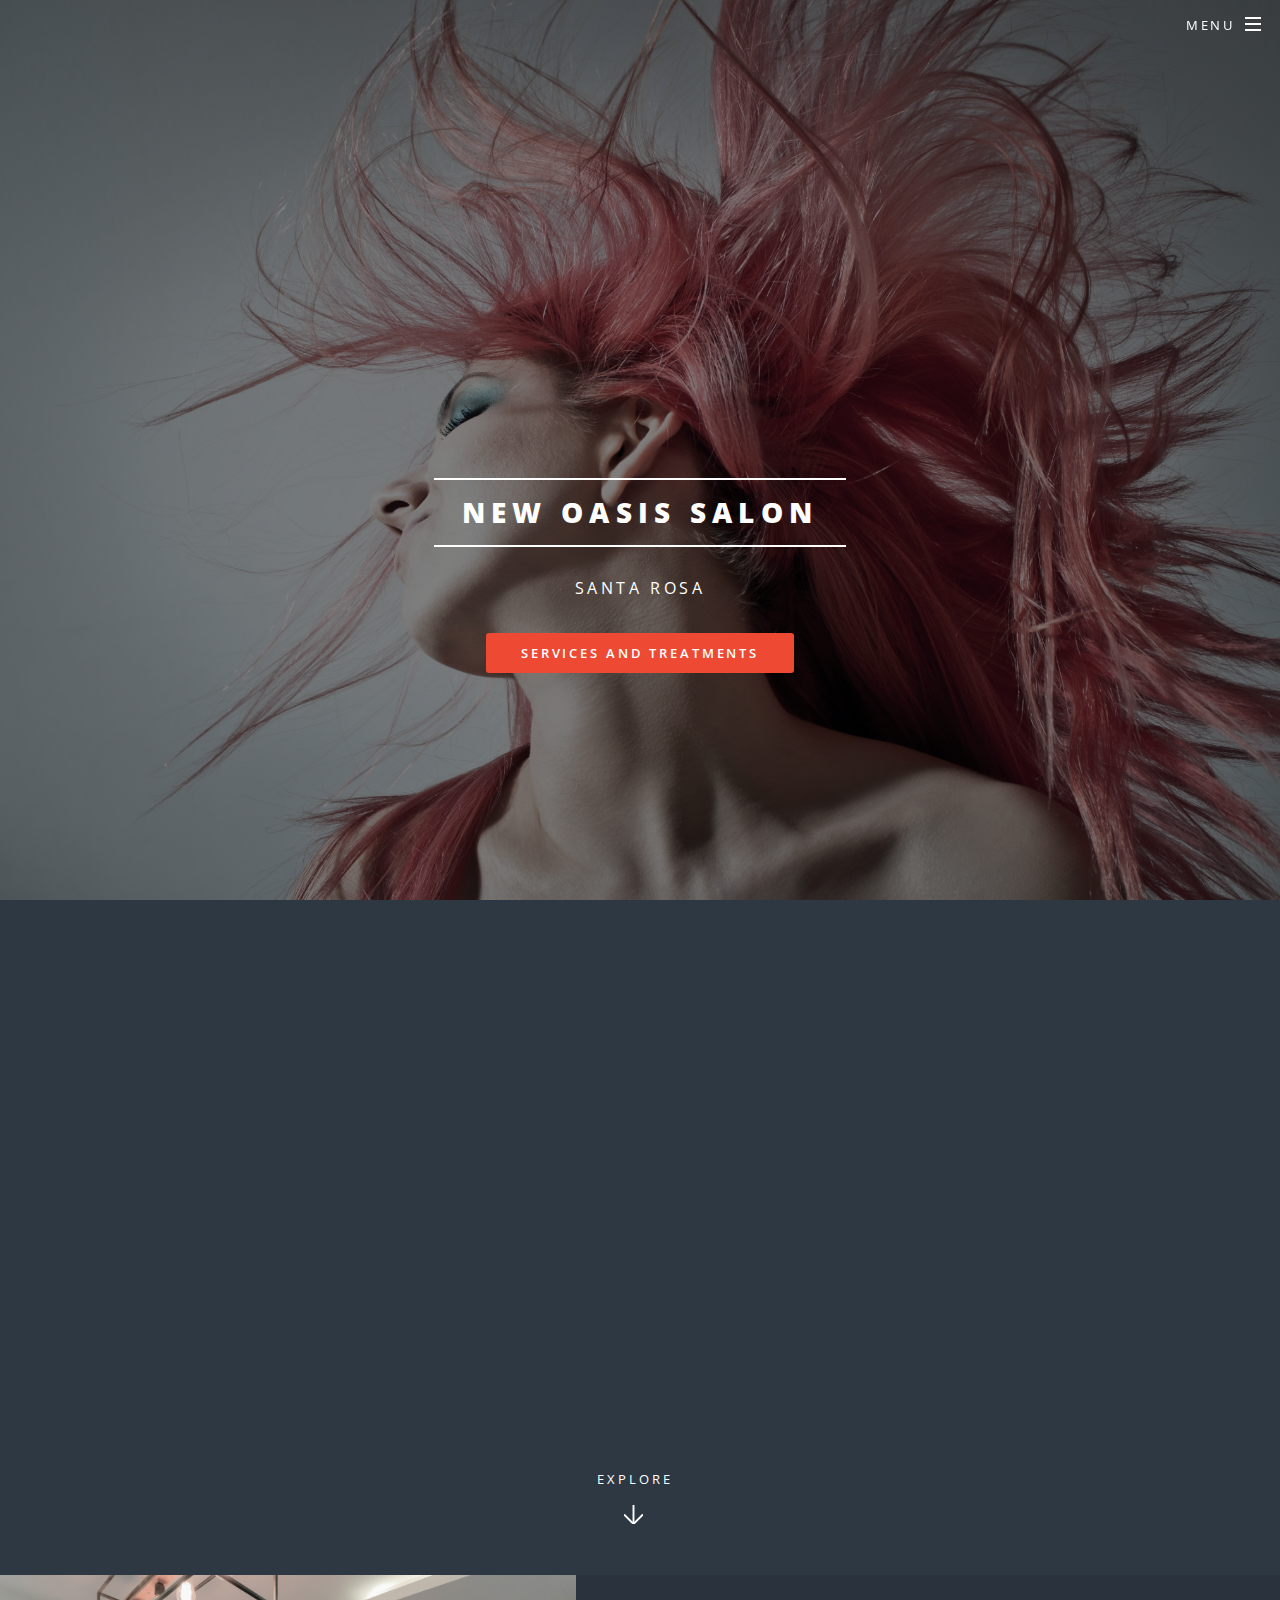
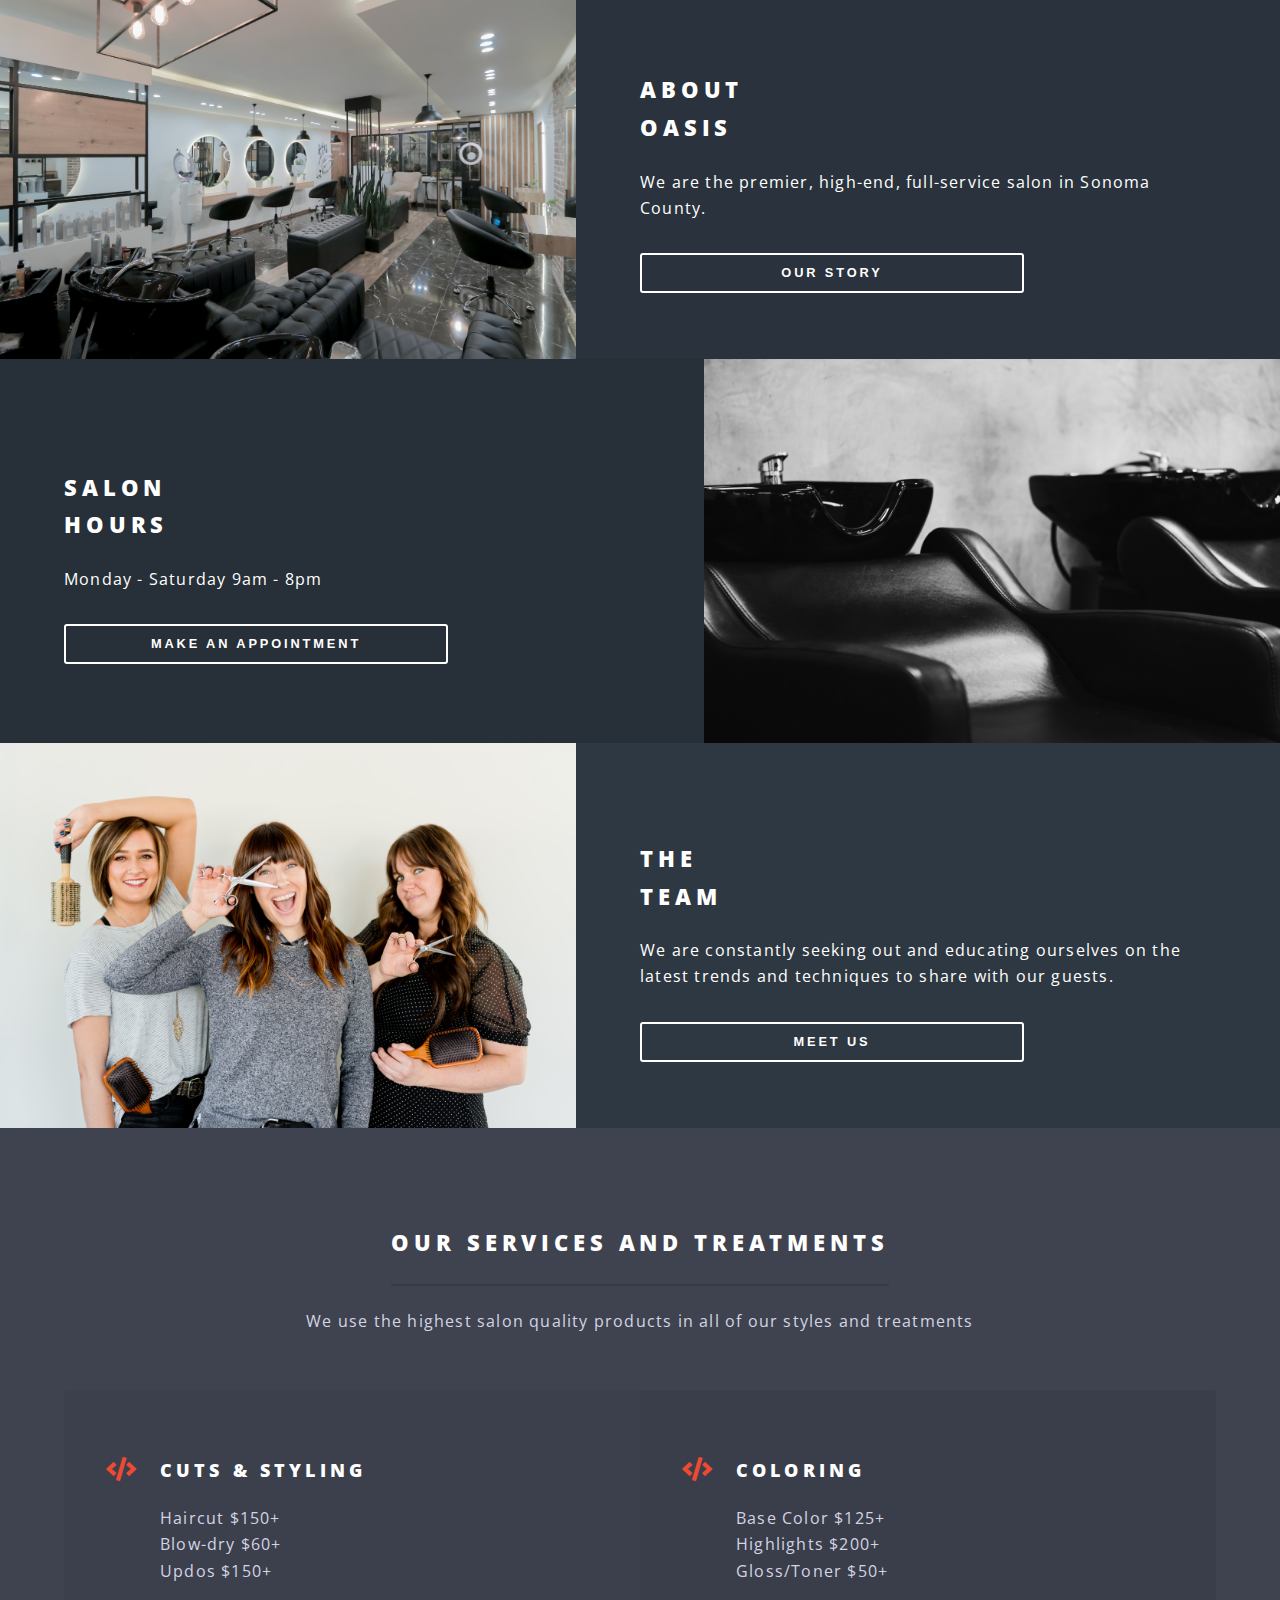
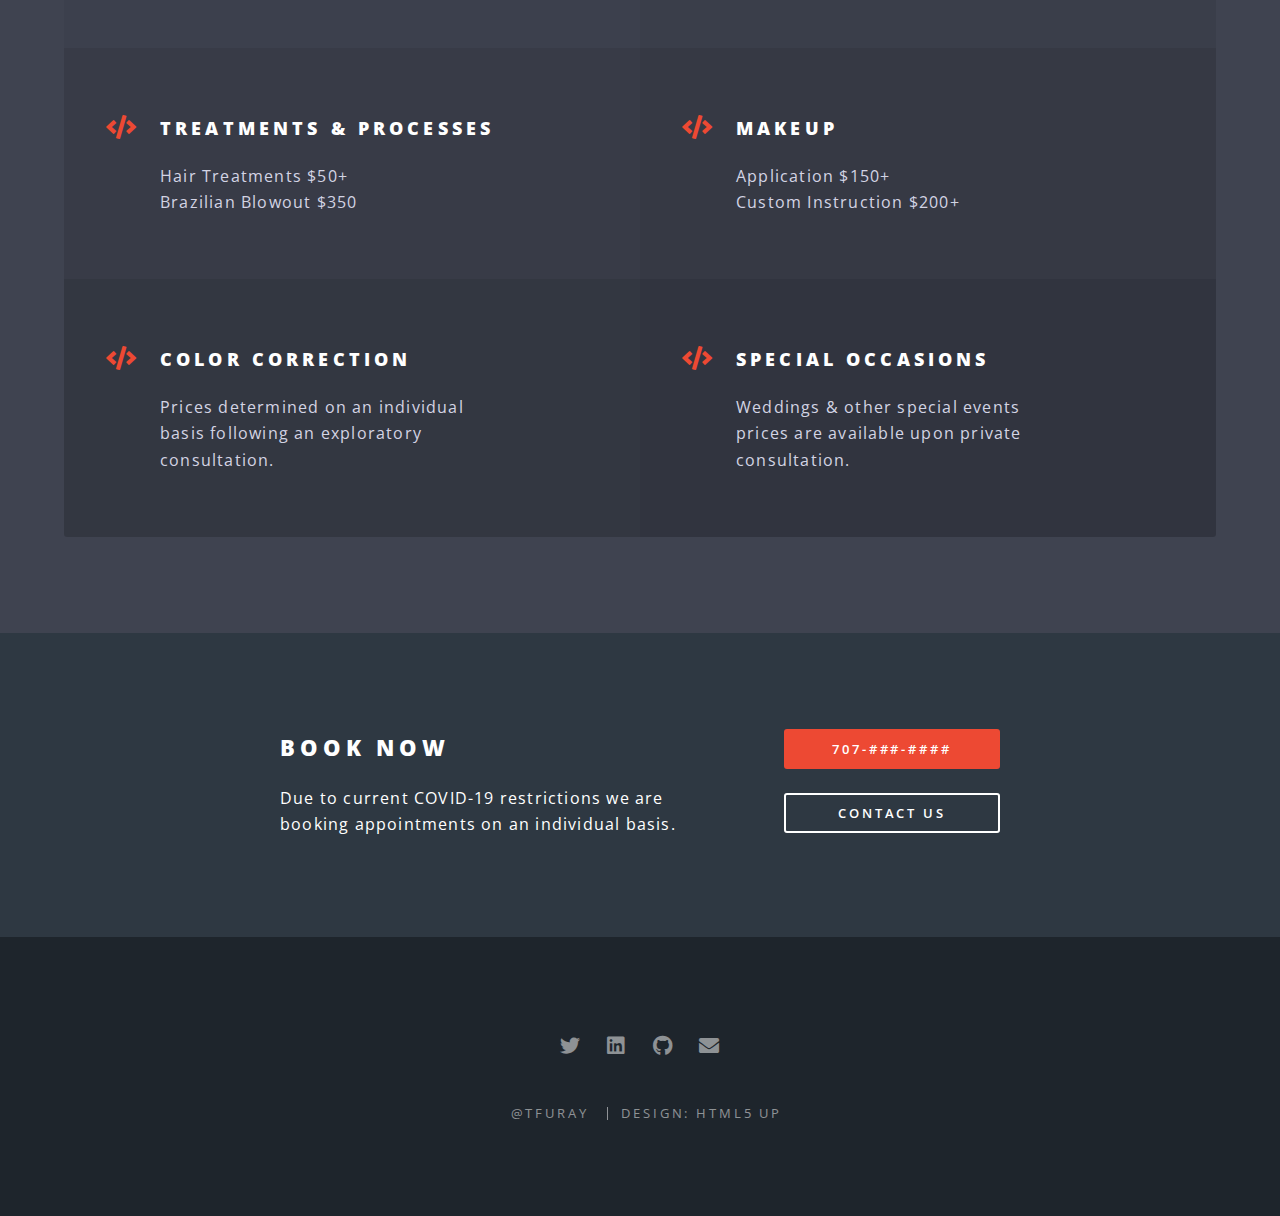
<file: index.html>
<!DOCTYPE html>

<html>
  <head>
    <title>New Oasis Salon</title>
    <meta charset="utf-8" />
    <meta
      name="viewport"
      content="width=device-width, initial-scale=1, user-scalable=no"
    />
    <link
      rel="stylesheet"
      href="assets/css/main.css"
    />
    <noscript>
      <link
        rel="stylesheet"
        href="assets/css/noscript.css"
      />
    </noscript>
  </head>

  <body class="landing is-preload">
    <!-- Page Wrapper -->
    <div id="page-wrapper">
      <!-- Header -->
      <header
        id="header"
        class="alt"
      >
        <h1><a href="index.html">New Oasis Salon</a></h1>
        <nav id="nav">
          <ul>
            <li class="special">
              <a
                href="#menu"
                class="menuToggle"
                ><span>Menu</span></a
              >
              <div id="menu">
                <ul>
                  <li><a href="index.html">Home</a></li>
                  <li><a href="ourStory.html">Our Story</a></li>
                  <li><a href="theTeam.html">The Team</a></li>
                  <li><a href="bookNow.html">Contact Us</a></li>
                  <li><a href="#"></a></li>
                </ul>
              </div>
            </li>
          </ul>
        </nav>
      </header>

      <!-- Banner -->
      <section id="banner">
        <div
          id="up"
          class="inner"
        >
          <h2>New Oasis Salon</h2>
          <p>Santa Rosa</p>
          <ul class="actions special">
            <li>
              <a
                href="#three"
                class="button primary"
                >Services and Treatments</a
              >
            </li>
          </ul>
        </div>
        <a
          href="#two"
          class="more scrolly"
          >Explore</a
        >
      </section>

      <!-- Two -->
      <section
        id="two"
        class="wrapper alt style2"
      >
        <section class="spotlight">
          <div class="image">
            <img
              src="images/pic01.jpg"
              alt=""
            />
          </div>
          <div class="content">
            <h2>
              About<br />
              Oasis
            </h2>
            <p>
              We are the premier, high-end, full-service salon in Sonoma County.
            </p>
            <a
              href="ourStory.html"
              id="main-page-link"
              ><button class="button default fit">Our Story</button></a
            >
          </div>
        </section>
        <section class="spotlight">
          <div class="image">
            <img
              src="images/pic02.jpg"
              alt=""
            />
          </div>
          <div class="content">
            <h2>
              Salon <br />
              Hours
            </h2>
            <p>Monday - Saturday 9am - 8pm</p>
            <a
              href="bookNow.html"
              id="main-page-link"
              ><button class="button default fit">
                make an Appointment
              </button></a
            >
          </div>
        </section>
        <section class="spotlight">
          <div class="image">
            <img
              src="images/pic03.jpg"
              alt=""
            />
          </div>
          <div class="content">
            <h2>The <br />Team</h2>
            <p>
              We are constantly seeking out and educating ourselves on the
              latest trends and techniques to share with our guests.
            </p>
            <a
              href="theTeam.html"
              id="main-page-link"
              ><button class="button default fit">Meet Us</button></a
            >
          </div>
        </section>
      </section>

      <!-- Three -->
      <section
        id="three"
        class="wrapper style3 special"
      >
        <div class="inner">
          <header class="major">
            <h2>Our Services and Treatments</h2>
            <p>
              We use the highest salon quality products in all of our styles and
              treatments
            </p>
          </header>
          <ul class="features">
            <li class="icon solid fa-code">
              <h3>Cuts & Styling</h3>
              <p>
                Haircut $150+ <br />
                Blow-dry $60+ <br />
                Updos $150+
              </p>
            </li>
            <li class="icon solid fa-code">
              <h3>Coloring</h3>
              <p>
                Base Color $125+<br />Highlights $200+<br />Gloss/Toner $50+
              </p>
            </li>
            <li class="icon solid fa-code">
              <h3>Treatments & Processes</h3>
              <p>Hair Treatments $50+<br />Brazilian Blowout $350</p>
            </li>
            <li class="icon solid fa-code">
              <h3>Makeup</h3>
              <p>Application $150+<br />Custom Instruction $200+</p>
            </li>
            <li class="icon solid fa-code">
              <h3>Color Correction</h3>
              <p>
                Prices determined on an individual<br />basis following an
                exploratory<br />consultation.
              </p>
            </li>
            <li class="icon solid fa-code">
              <h3>Special Occasions</h3>
              <p>
                Weddings & other special events<br />prices are available upon
                private<br />consultation.
              </p>
            </li>
          </ul>
        </div>
      </section>

      <!-- CTA -->
      <section
        id="cta"
        class="wrapper style4"
      >
        <div class="inner">
          <header>
            <h2>Book Now</h2>
            <p>
              Due to current COVID-19 restrictions we are booking appointments
              on an individual basis.
            </p>
          </header>
          <ul class="actions stacked">
            <li>
              <a
                href="#"
                class="button fit primary"
                >707-###-####</a
              >
            </li>
            <li>
              <a
                href="bookNow.html"
                class="button fit"
                >Contact Us</a
              >
            </li>
          </ul>
        </div>
      </section>

      <!-- Footer -->
      <footer id="footer">
        <ul class="icons">
          <li>
            <a
              href="https://twitter.com/TFuray"
              class="icon brands fa-twitter"
              ><span class="label">Twitter</span></a
            >
          </li>
          <li>
            <a
              href="https://www.linkedin.com/in/thomas-furay-1190a522b/"
              class="icon brands fa-linkedin"
              ><span class="label">Linkedin</span></a
            >
          </li>
          <li>
            <a
              href="https://github.com/TFuray"
              class="icon brands fa-github"
              ><span class="label">Github</span></a
            >
          </li>
          <li>
            <a
              href="mailto:tfuray@gmail.com"
              class="icon solid alt fa-envelope"
              ><span class="label">Email</span></a
            >
          </li>
        </ul>
        <div class="copyright">
          <ul class="menu">
            <li>@TFuray</li>
            <li>Design: <a href="http://html5up.net">HTML5 UP</a></li>
          </ul>
        </div>
      </footer>
    </div>

    <!-- Scripts -->
    <script src="assets/js/jquery.min.js"></script>
    <script src="assets/js/jquery.scrollex.min.js"></script>
    <script src="assets/js/jquery.scrolly.min.js"></script>
    <script src="assets/js/browser.min.js"></script>
    <script src="assets/js/breakpoints.min.js"></script>
    <script src="assets/js/util.js"></script>
    <script src="assets/js/main.js"></script>
  </body>
</html>
</file>
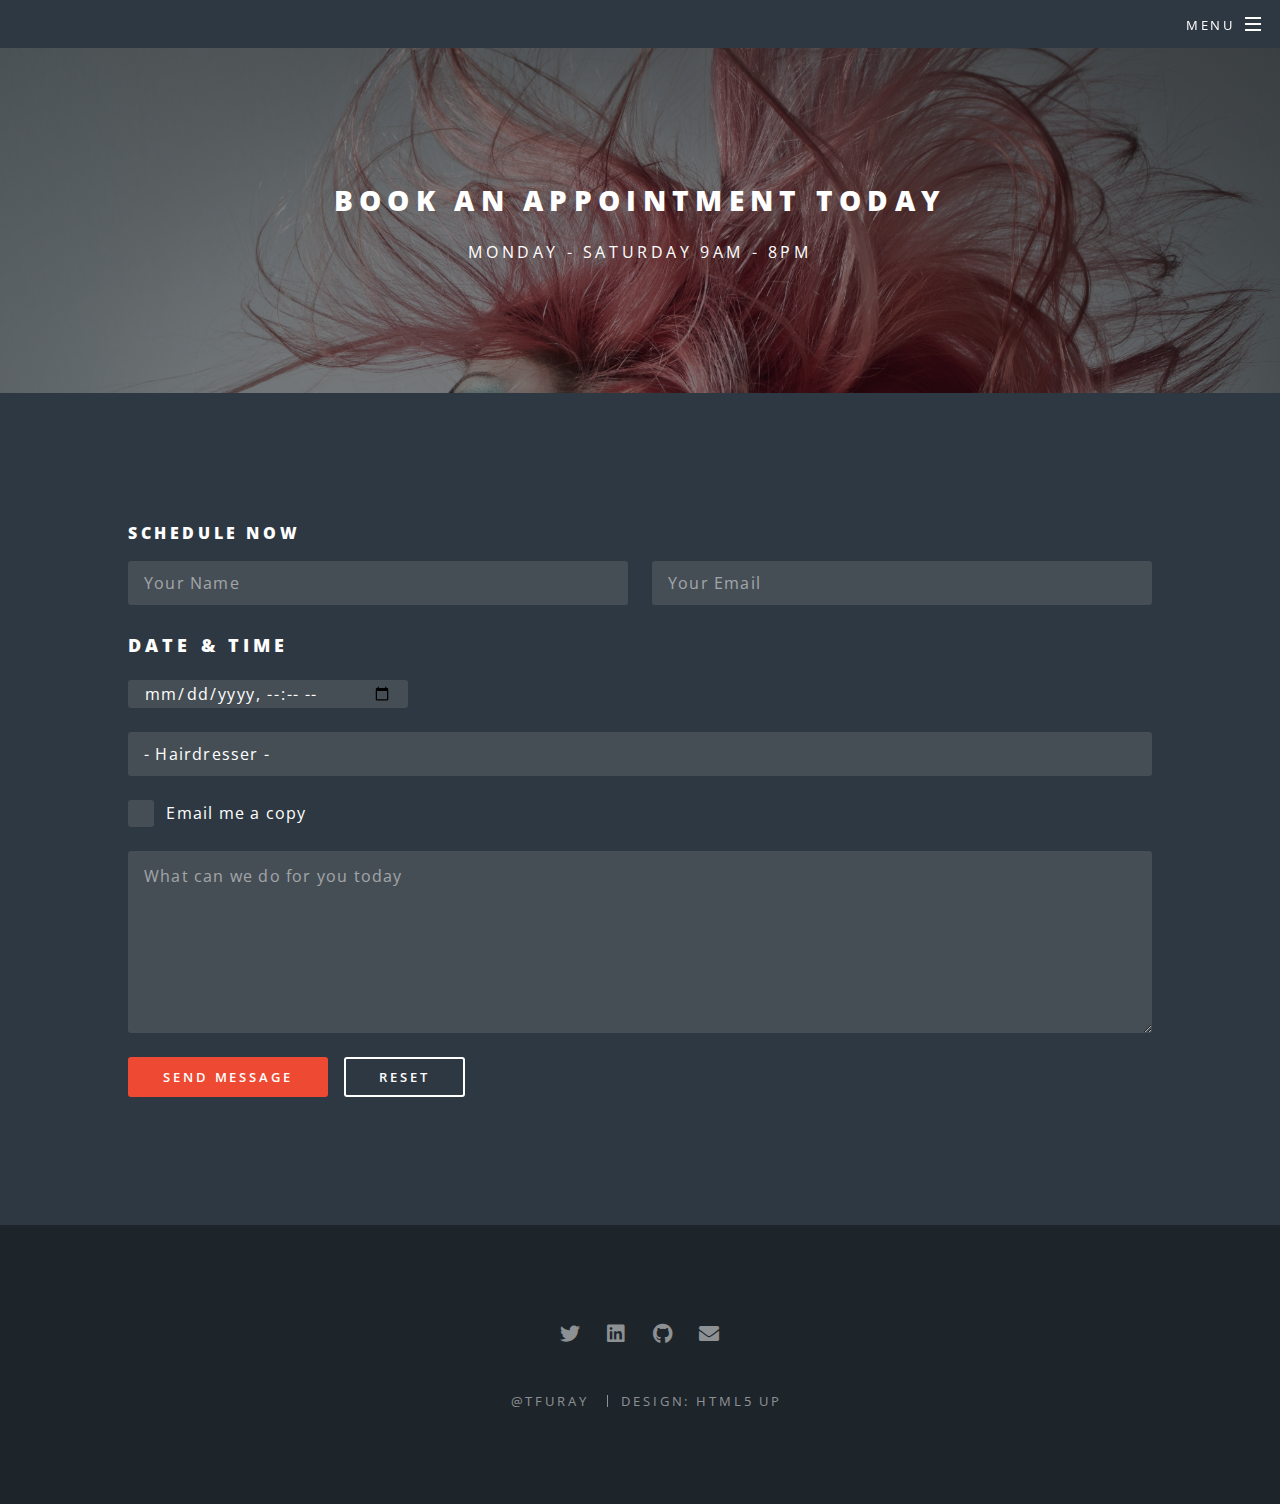
<file: bookNow.html>
<!DOCTYPE html>

<html>
  <head>
    <title>Book Now - Oasis Salon</title>
    <meta charset="utf-8" />
    <meta
      name="viewport"
      content="width=device-width, initial-scale=1, user-scalable=no"
    />
    <link
      rel="stylesheet"
      href="assets/css/main.css"
    />
    <noscript>
      <link
        rel="stylesheet"
        href="assets/css/noscript.css"
      />
    </noscript>
  </head>

  <body class="is-preload">
    <!-- Page Wrapper -->
    <div id="page-wrapper">
      <!-- Header -->
      <header
        id="header"
        class="alt"
      >
        <h1><a href="index.html">New Oasis Salon</a></h1>
        <nav id="nav">
          <ul>
            <li class="special">
              <a
                href="#menu"
                class="menuToggle"
                ><span>Menu</span></a
              >
              <div id="menu">
                <ul>
                  <li><a href="index.html">Home</a></li>
                  <li><a href="ourStory.html">Our Story</a></li>
                  <li><a href="theTeam.html">The Team</a></li>
                  <li><a href="bookNow.html">Contact Us</a></li>
                  <li><a href="#"></a></li>
                </ul>
              </div>
            </li>
          </ul>
        </nav>
      </header>

      <!-- Main -->
      <article id="main">
        <header>
          <h2>Book an Appointment Today</h2>
          <p>Monday - Saturday 9am - 8pm</p>
        </header>

        <section id="bookForm">
          <h4>Schedule Now</h4>
          <form
            method="post"
            action="#"
          >
            <div class="row gtr-uniform">
              <div class="col-6 col-12-xsmall">
                <input
                  type="text"
                  name="demo-name"
                  id="demo-name"
                  value=""
                  placeholder="Your Name"
                />
              </div>
              <div class="col-6 col-12-xsmall">
                <input
                  type="email"
                  name="demo-email"
                  id="demo-email"
                  value=""
                  placeholder="Your Email"
                />
              </div>
              <div class="col-12">
                <h3>Date & Time</h3>
                <input
                  type="datetime-local"
                  id="demo-date"
                />
              </div>
              <div class="col-12">
                <select
                  name="demo-category"
                  id="demo-category"
                >
                  <option value="">- Hairdresser -</option>
                  <option value="1">Darcy Joline</option>
                  <option value="2">Sage Rorie</option>
                  <option value="1">Bryson Dene</option>
                </select>
              </div>
              <div class="col-6 col-12-small">
                <input
                  type="checkbox"
                  id="demo-copy"
                  name="demo-copy"
                />
                <label for="demo-copy">Email me a copy</label>
              </div>
              <div class="col-12">
                <textarea
                  name="demo-message"
                  id="demo-message"
                  placeholder="What can we do for you today"
                  rows="6"
                ></textarea>
              </div>
              <div class="col-12">
                <ul class="actions">
                  <li>
                    <input
                      type="submit"
                      value="Send Message"
                      class="primary"
                    />
                  </li>
                  <li>
                    <input
                      type="reset"
                      value="Reset"
                    />
                  </li>
                </ul>
              </div>
            </div>
          </form>
        </section>
      </article>

      <!-- Footer -->
      <footer id="footer">
        <ul class="icons">
          <li>
            <a
              href="https://twitter.com/TFuray"
              class="icon brands fa-twitter"
              ><span class="label">Twitter</span></a
            >
          </li>
          <li>
            <a
              href="https://www.linkedin.com/in/thomas-furay-1190a522b/"
              class="icon brands fa-linkedin"
              ><span class="label">Linkedin</span></a
            >
          </li>
          <li>
            <a
              href="https://github.com/TFuray"
              class="icon brands fa-github"
              ><span class="label">Github</span></a
            >
          </li>
          <li>
            <a
              href="mailto:tfuray@gmail.com"
              class="icon solid alt fa-envelope"
              ><span class="label">Email</span></a
            >
          </li>
        </ul>
        <div class="copyright">
          <ul class="menu">
            <li>@TFuray</li>
            <li>Design: <a href="http://html5up.net">HTML5 UP</a></li>
          </ul>
        </div>
      </footer>
    </div>

    <!-- Scripts -->
    <script src="assets/js/jquery.min.js"></script>
    <script src="assets/js/jquery.scrollex.min.js"></script>
    <script src="assets/js/jquery.scrolly.min.js"></script>
    <script src="assets/js/browser.min.js"></script>
    <script src="assets/js/breakpoints.min.js"></script>
    <script src="assets/js/util.js"></script>
    <script src="assets/js/main.js"></script>
  </body>
</html>
</file>
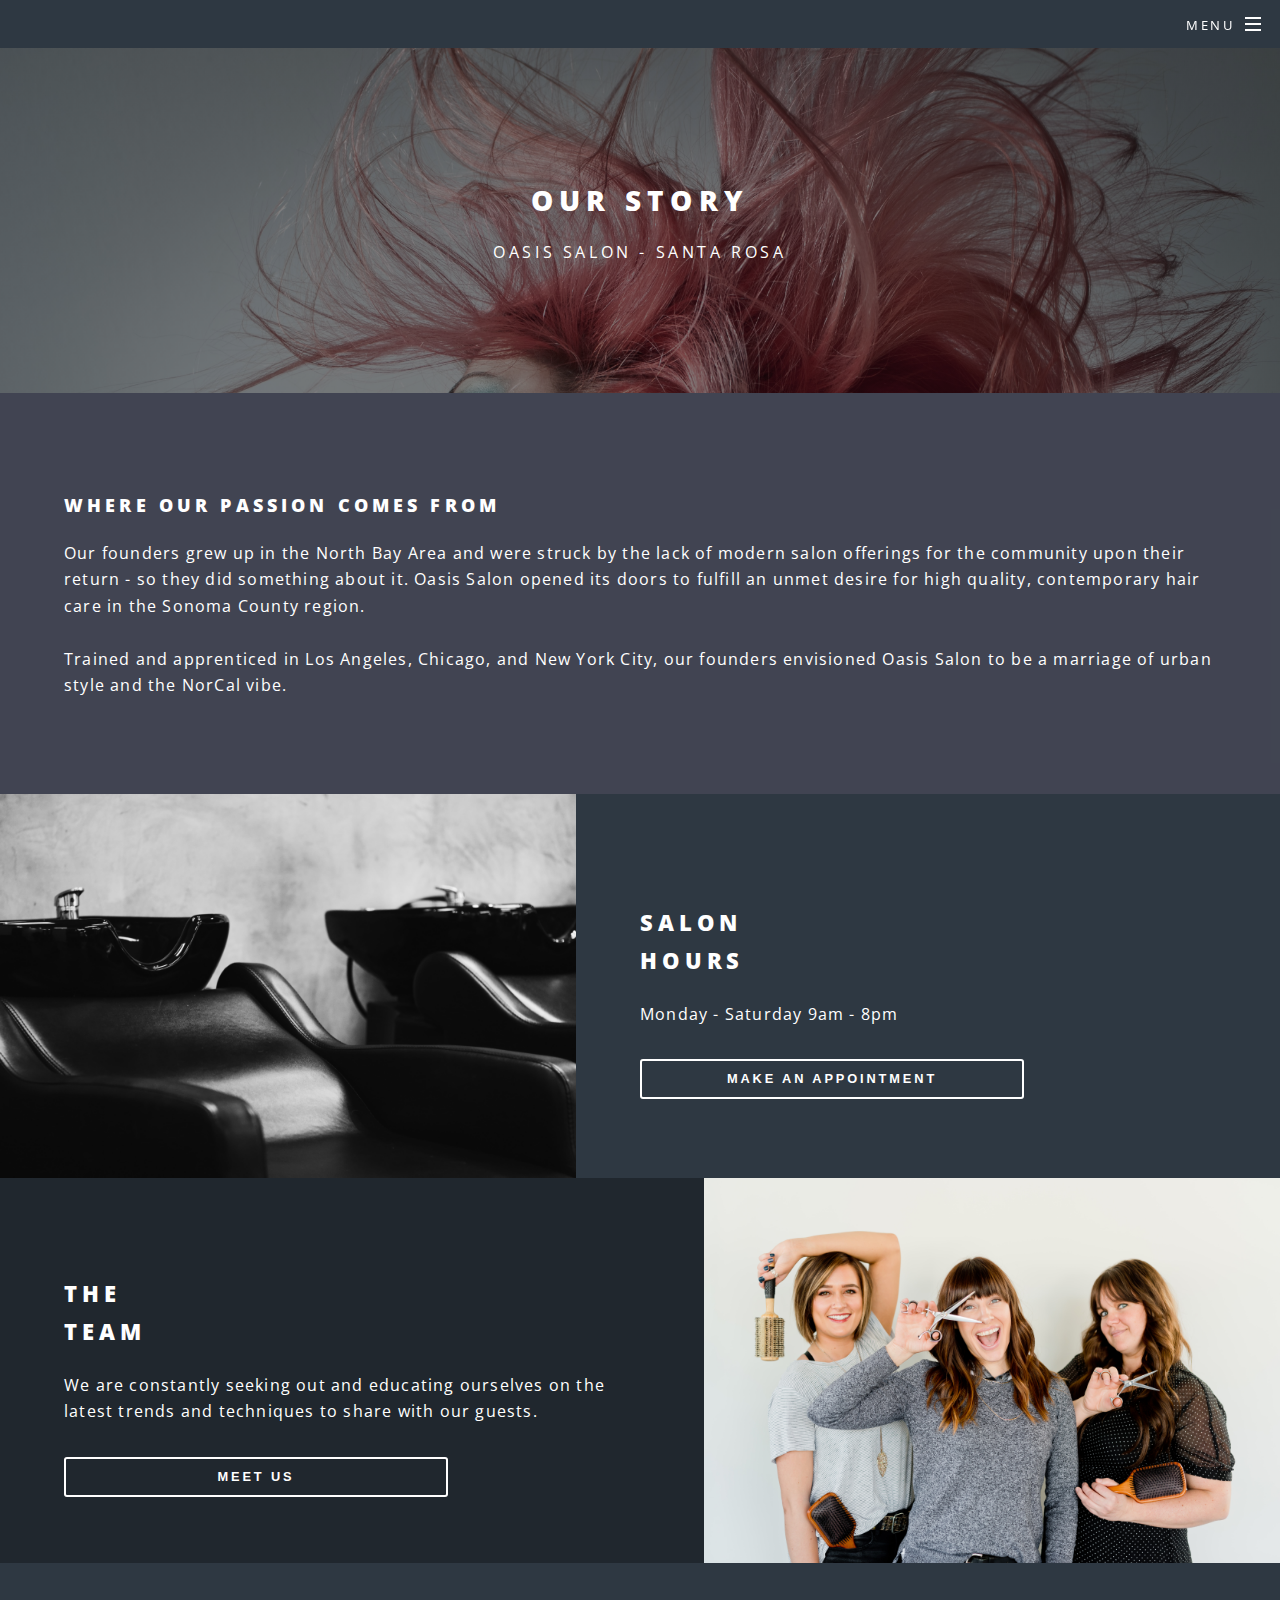
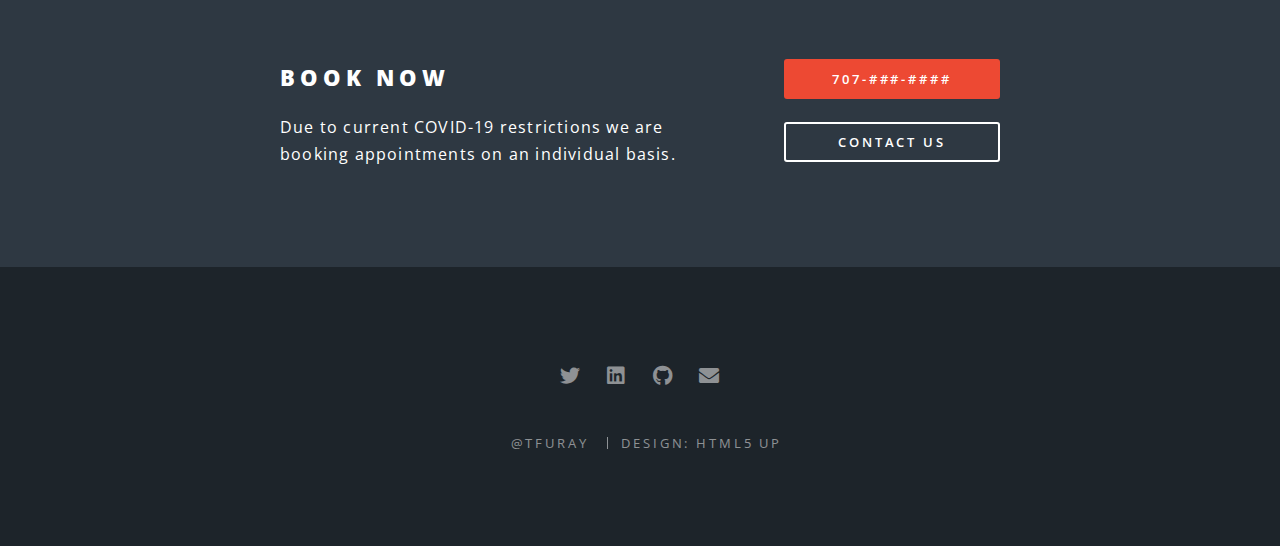
<file: ourStory.html>
<!DOCTYPE html>

<html>
  <head>
    <title>Our Story - Oasis Salon</title>
    <meta charset="utf-8" />
    <meta
      name="viewport"
      content="width=device-width, initial-scale=1, user-scalable=no"
    />
    <link
      rel="stylesheet"
      href="assets/css/main.css"
    />
    <noscript>
      <link
        rel="stylesheet"
        href="assets/css/noscript.css"
      />
    </noscript>
  </head>

  <body class="is-preload">
    <!-- Page Wrapper -->
    <div id="page-wrapper">
      <!-- Header -->
      <header
        id="header"
        class="alt"
      >
        <h1><a href="index.html">New Oasis Salon</a></h1>
        <nav id="nav">
          <ul>
            <li class="special">
              <a
                href="#menu"
                class="menuToggle"
                ><span>Menu</span></a
              >
              <div id="menu">
                <ul>
                  <li><a href="index.html">Home</a></li>
                  <li><a href="ourStory.html">Our Story</a></li>
                  <li><a href="theTeam.html">The Team</a></li>
                  <li><a href="bookNow.html">Contact Us</a></li>
                  <li><a href="#"></a></li>
                </ul>
              </div>
            </li>
          </ul>
        </nav>
      </header>

      <!-- Main -->
      <article id="main">
        <header>
          <h2>Our Story</h2>
          <p>Oasis Salon - Santa Rosa</p>
        </header>
        <section class="wrapper style5">
          <div class="inner">
            <h3>Where Our Passion Comes From</h3>
            <p>
              Our founders grew up in the North Bay Area and were struck by the
              lack of modern salon offerings for the community upon their return
              - so they did something about it. Oasis Salon opened its doors to
              fulfill an unmet desire for high quality, contemporary hair care
              in the Sonoma County region.<br /><br />

              Trained and apprenticed in Los Angeles, Chicago, and New York
              City, our founders envisioned Oasis Salon to be a marriage of
              urban style and the NorCal vibe.
            </p>
          </div>
        </section>
      </article>
      <section class="spotlight">
        <div class="image">
          <img
            src="images/pic02.jpg"
            alt=""
          />
        </div>
        <div class="content">
          <h2>
            Salon <br />
            Hours
          </h2>
          <p>Monday - Saturday 9am - 8pm</p>
          <a href="bookNow.html"
            ><button class="button default fit">Make an appointment</button></a
          >
        </div>
      </section>
      <section class="spotlight">
        <div class="image">
          <img
            src="images/pic03.jpg"
            alt=""
          />
        </div>
        <div class="content">
          <h2>The <br />Team</h2>
          <p>
            We are constantly seeking out and educating ourselves on the latest
            trends and techniques to share with our guests.
          </p>
          <a href="theTeam.html"
            ><button class="button default fit">Meet Us</button></a
          >
        </div>
      </section>

      <!-- CTA -->
      <section
        id="cta"
        class="wrapper style4"
      >
        <div class="inner">
          <header>
            <h2>Book Now</h2>
            <p>
              Due to current COVID-19 restrictions we are booking appointments
              on an individual basis.
            </p>
          </header>
          <ul class="actions stacked">
            <li>
              <a
                href="#"
                class="button fit primary"
                >707-###-####</a
              >
            </li>
            <li>
              <a
                href="bookNow.html"
                class="button fit"
                >Contact Us</a
              >
            </li>
          </ul>
        </div>
      </section>

      <!-- Footer -->
      <footer id="footer">
        <ul class="icons">
          <li>
            <a
              href="https://twitter.com/TFuray"
              class="icon brands fa-twitter"
              ><span class="label">Twitter</span></a
            >
          </li>
          <li>
            <a
              href="https://www.linkedin.com/in/thomas-furay-1190a522b/"
              class="icon brands fa-linkedin"
              ><span class="label">Linkedin</span></a
            >
          </li>
          <li>
            <a
              href="https://github.com/TFuray"
              class="icon brands fa-github"
              ><span class="label">Github</span></a
            >
          </li>
          <li>
            <a
              href="mailto:tfuray@gmail.com"
              class="icon solid alt fa-envelope"
              ><span class="label">Email</span></a
            >
          </li>
        </ul>
        <div class="copyright">
          <ul class="menu">
            <li>@TFuray</li>
            <li>Design: <a href="http://html5up.net">HTML5 UP</a></li>
          </ul>
        </div>
      </footer>
    </div>

    <!-- Scripts -->
    <script src="assets/js/jquery.min.js"></script>
    <script src="assets/js/jquery.scrollex.min.js"></script>
    <script src="assets/js/jquery.scrolly.min.js"></script>
    <script src="assets/js/browser.min.js"></script>
    <script src="assets/js/breakpoints.min.js"></script>
    <script src="assets/js/util.js"></script>
    <script src="assets/js/main.js"></script>
  </body>
</html>
</file>
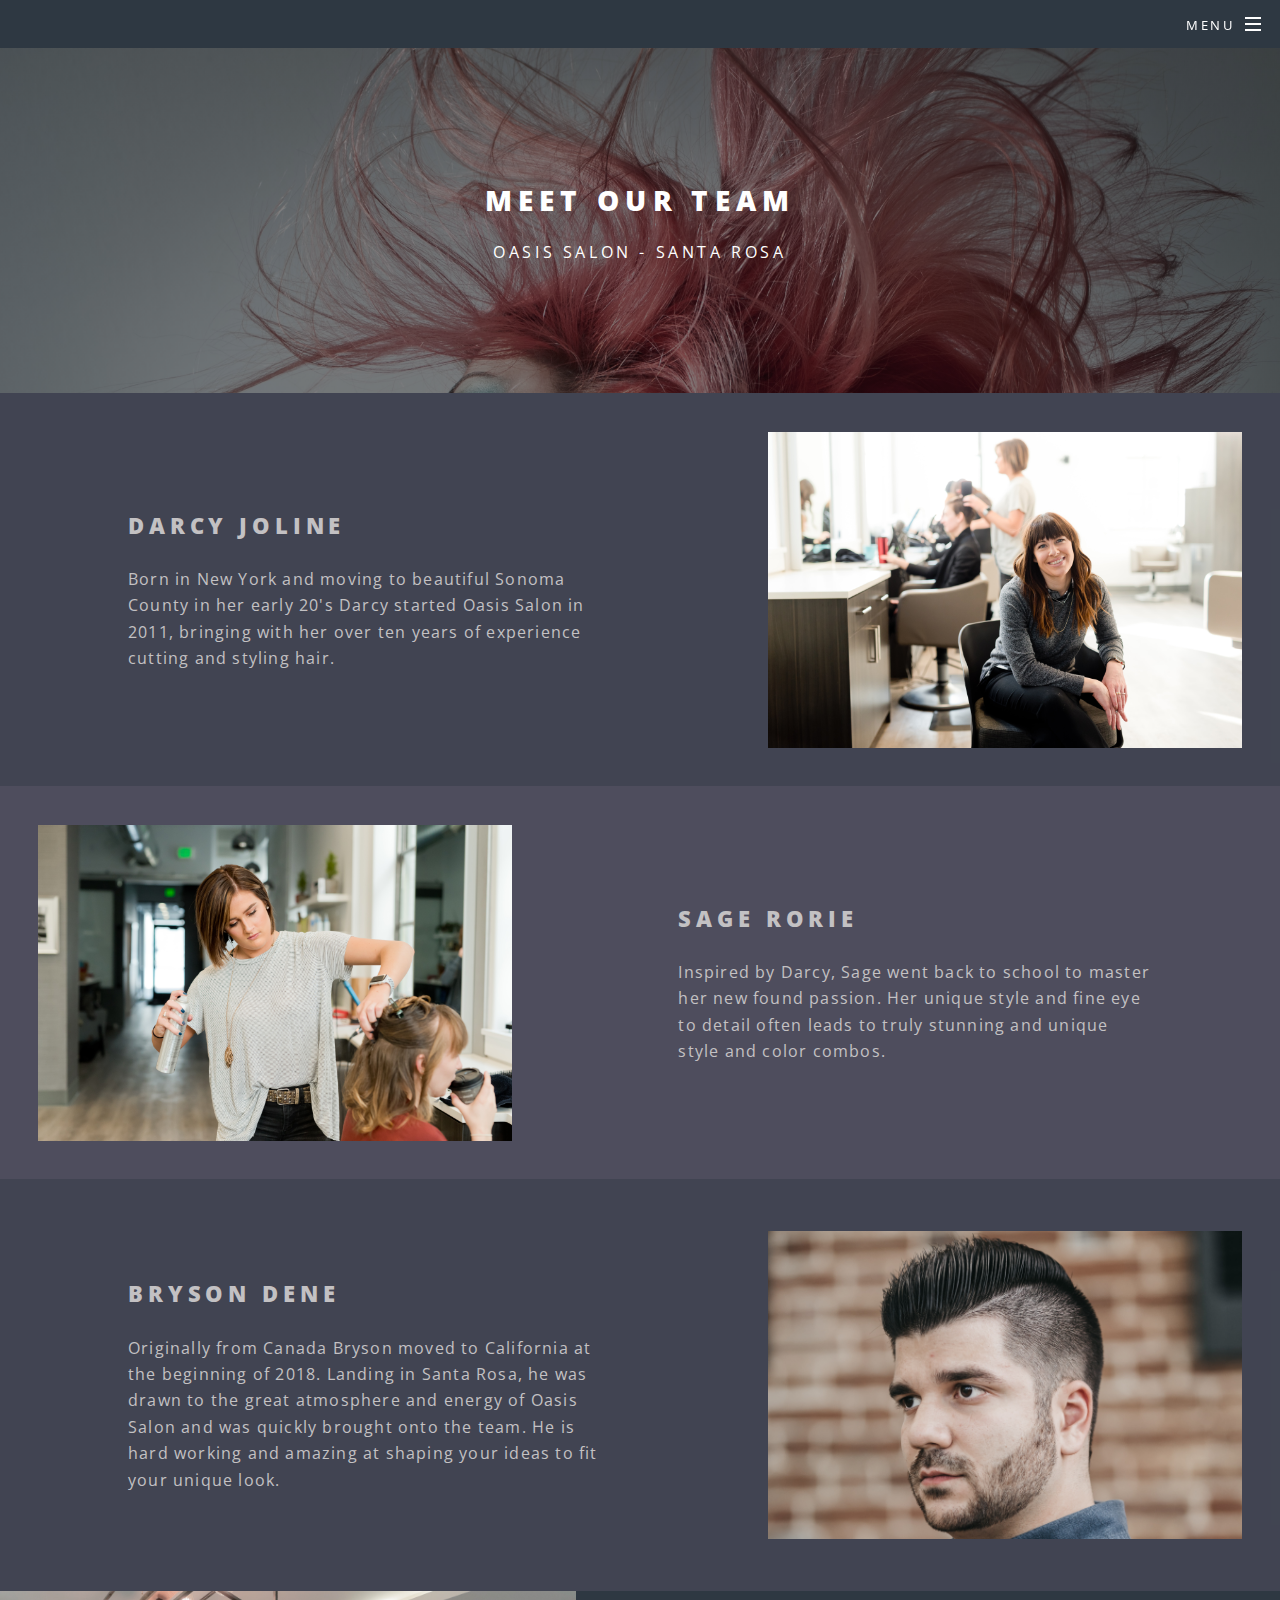
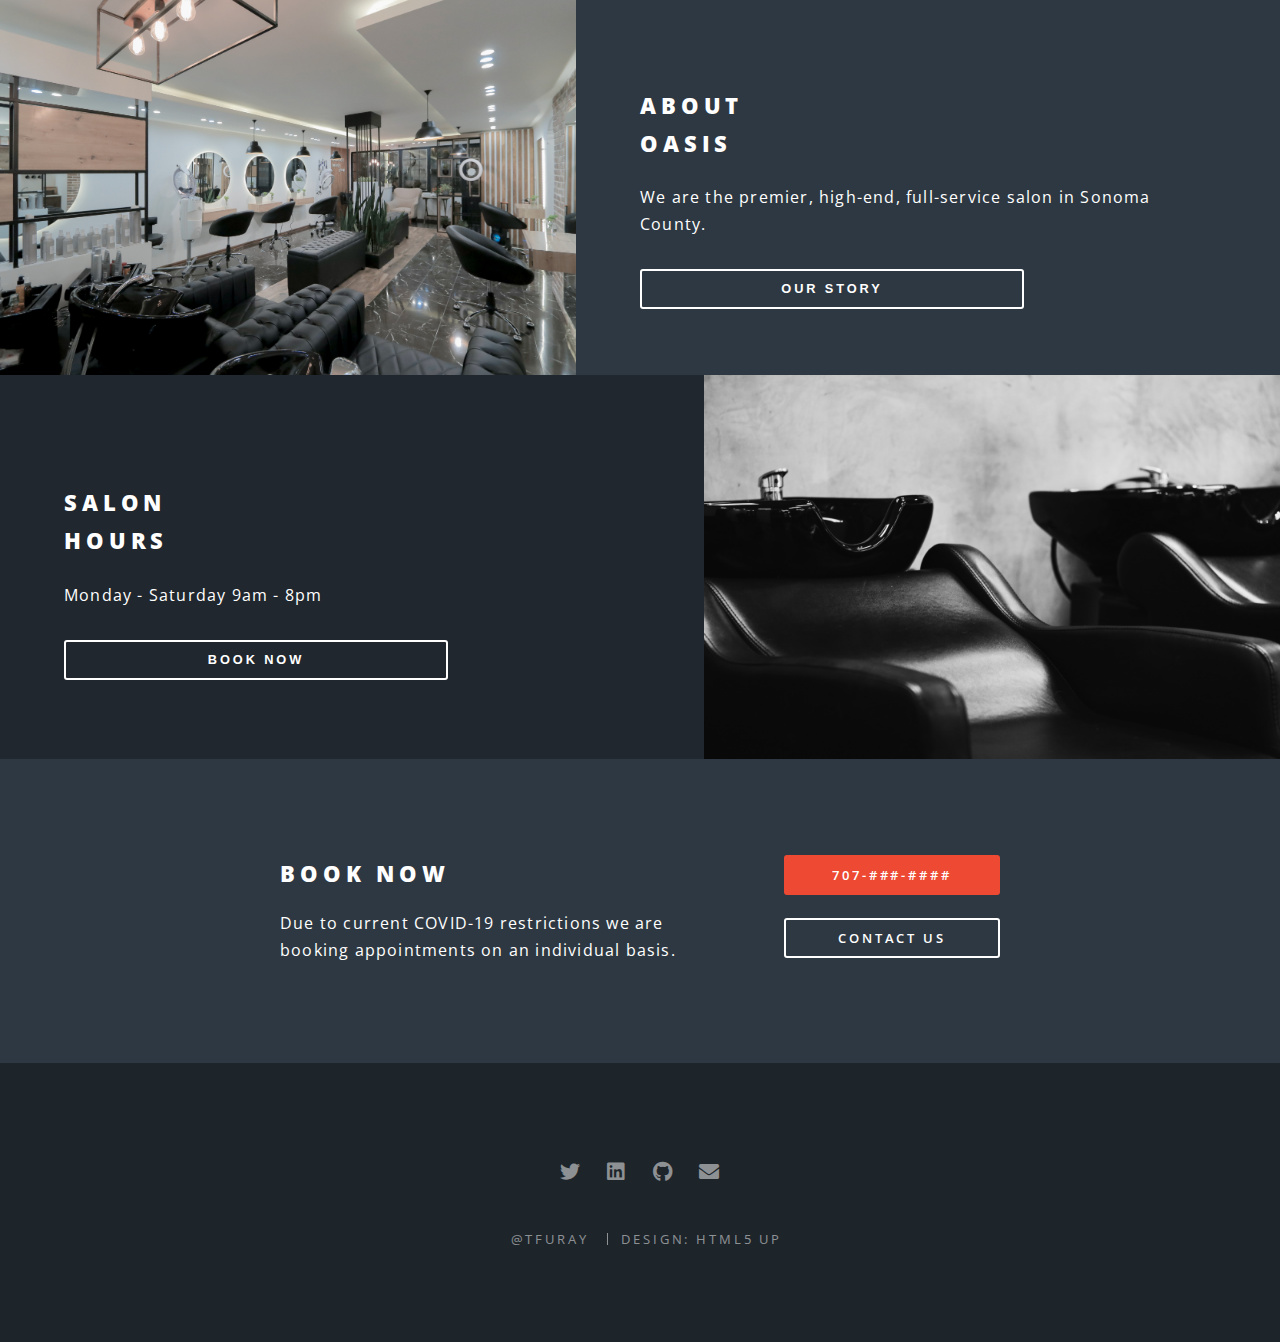
<file: theTeam.html>
<!DOCTYPE html>

<html>
  <head>
    <title>The Team - Oasis Salon</title>
    <meta charset="utf-8" />
    <meta
      name="viewport"
      content="width=device-width, initial-scale=1, user-scalable=no"
    />
    <link
      rel="stylesheet"
      href="assets/css/main.css"
    />
    <noscript>
      <link
        rel="stylesheet"
        href="assets/css/noscript.css"
      />
    </noscript>
  </head>

  <body class="is-preload">
    <!-- Page Wrapper -->
    <div id="page-wrapper">
      <!-- Header -->
      <header
        id="header"
        class="alt"
      >
        <h1><a href="index.html">New Oasis Salon</a></h1>
        <nav id="nav">
          <ul>
            <li class="special">
              <a
                href="#menu"
                class="menuToggle"
                ><span>Menu</span></a
              >
              <div id="menu">
                <ul>
                  <li><a href="index.html">Home</a></li>
                  <li>
                    <a href="ourStory.html">Our Story</a>
                  </li>
                  <li><a href="theTeam.html">The Team</a></li>
                  <li>
                    <a href="bookNow.html">Contact Us</a>
                  </li>
                  <li><a href="#"></a></li>
                </ul>
              </div>
            </li>
          </ul>
        </nav>
      </header>

      <!-- Main -->
      <article id="main">
        <header id="theTeam">
          <h2>Meet Our Team</h2>
          <p>Oasis Salon - Santa Rosa</p>
        </header>
        <section class="workers">
          <div class="image">
            <img
              src="images/femaleWorker2.jpg"
              alt=""
            />
          </div>
          <div class="content">
            <h2>Darcy Joline</h2>
            <p>
              Born in New York and moving to beautiful Sonoma County in her
              early 20's Darcy started Oasis Salon in 2011, bringing with her
              over ten years of experience cutting and styling hair.
            </p>
          </div>
        </section>
        <section class="workers">
          <div class="image">
            <img
              src="images/femaleWorker1.jpg"
              alt=""
            />
          </div>
          <div class="content">
            <h2>Sage Rorie</h2>
            <p>
              Inspired by Darcy, Sage went back to school to master her new
              found passion. Her unique style and fine eye to detail often leads
              to truly stunning and unique style and color combos.
            </p>
          </div>
        </section>
        <section class="workers last">
          <div class="image">
            <img
              src="images/maleWorker.jpg"
              alt=""
            />
          </div>
          <div class="content">
            <h2>Bryson Dene</h2>
            <p>
              Originally from Canada Bryson moved to California at the beginning
              of 2018. Landing in Santa Rosa, he was drawn to the great
              atmosphere and energy of Oasis Salon and was quickly brought onto
              the team. He is hard working and amazing at shaping your ideas to
              fit your unique look.
            </p>
          </div>
        </section>
      </article>
      <section class="spotlight">
        <div class="image">
          <img
            src="images/pic01.jpg"
            alt=""
          />
        </div>
        <div
          id="quickFixDiv"
          class="content"
        >
          <h2>
            About<br />
            Oasis
          </h2>
          <p>
            We are the premier, high-end, full-service salon in Sonoma County.
          </p>
          <a href="ourStory.html"
            ><button class="button default fit">OUR STORY</button></a
          >
        </div>
      </section>
      <section class="spotlight">
        <div class="image">
          <img
            src="images/pic02.jpg"
            alt=""
          />
        </div>
        <div class="content">
          <h2>
            Salon <br />
            Hours
          </h2>
          <p>Monday - Saturday 9am - 8pm</p>
          <a href="bookNow.html"
            ><button class="button default fit">book now</button></a
          >
        </div>
      </section>

      <!-- CTA -->
      <section
        id="cta"
        class="wrapper style4"
      >
        <div class="inner">
          <header>
            <h2>Book Now</h2>
            <p>
              Due to current COVID-19 restrictions we are booking appointments
              on an individual basis.
            </p>
          </header>
          <ul class="actions stacked">
            <li>
              <a
                href="#"
                class="button fit primary"
                >707-###-####</a
              >
            </li>
            <li>
              <a
                href="bookNow.html"
                class="button fit"
                >Contact Us</a
              >
            </li>
          </ul>
        </div>
      </section>

      <!-- Footer -->
      <footer id="footer">
        <ul class="icons">
          <li>
            <a
              href="https://twitter.com/TFuray"
              class="icon brands fa-twitter"
              ><span class="label">Twitter</span></a
            >
          </li>
          <li>
            <a
              href="https://www.linkedin.com/in/thomas-furay-1190a522b/"
              class="icon brands fa-linkedin"
              ><span class="label">Linkedin</span></a
            >
          </li>
          <li>
            <a
              href="https://github.com/TFuray"
              class="icon brands fa-github"
              ><span class="label">Github</span></a
            >
          </li>
          <li>
            <a
              href="mailto:tfuray@gmail.com"
              class="icon solid alt fa-envelope"
              ><span class="label">Email</span></a
            >
          </li>
        </ul>
        <div class="copyright">
          <ul class="menu">
            <li>@TFuray</li>
            <li>Design: <a href="http://html5up.net">HTML5 UP</a></li>
          </ul>
        </div>
      </footer>
    </div>

    <!-- Scripts -->
    <script src="assets/js/jquery.min.js"></script>
    <script src="assets/js/jquery.scrollex.min.js"></script>
    <script src="assets/js/jquery.scrolly.min.js"></script>
    <script src="assets/js/browser.min.js"></script>
    <script src="assets/js/breakpoints.min.js"></script>
    <script src="assets/js/util.js"></script>
    <script src="assets/js/main.js"></script>
  </body>
</html>
</file>
<file: assets/css/noscript.css>
/* Banner */

	body.is-preload #banner h2 {
		-moz-transform: none;
		-webkit-transform: none;
		-ms-transform: none;
		transform: none;
		opacity: 1;
	}

		body.is-preload #banner h2:before, body.is-preload #banner h2:after {
			width: 100%;
		}

	body.is-preload #banner .more {
		-moz-transform: none;
		-webkit-transform: none;
		-ms-transform: none;
		transform: none;
		opacity: 1;
	}

	body.is-preload #banner:after {
		opacity: 0;
	}
</file>
<file: assets/css/main.css>
@import url(fontawesome-all.min.css);
@import url("https://fonts.googleapis.com/css?family=Open+Sans:400,400italic,600,600italic,800,800italic");

html, body, div, span, applet, object,
iframe, h1, h2, h3, h4, h5, h6, p, blockquote,
pre, a, abbr, acronym, address, big, cite,
code, del, dfn, em, img, ins, kbd, q, s, samp,
small, strike, strong, sub, sup, tt, var, b,
u, i, center, dl, dt, dd, ol, ul, li, fieldset,
form, label, legend, table, caption, tbody,
tfoot, thead, tr, th, td, article, aside,
canvas, details, embed, figure, figcaption,
footer, header, hgroup, menu, nav, output, ruby,
section, summary, time, mark, audio, video {
	margin: 0;
	padding: 0;
	border: 0;
	font-size: 100%;
	font: inherit;
	vertical-align: baseline;}


article, aside, details, figcaption, figure,
footer, header, hgroup, menu, nav, section {
	display: block;}

body {
	line-height: 1;
}

#up {
	margin-bottom: 30%;

}
ol, ul {
	list-style: none;
}

blockquote, q {
	quotes: none;
}

	blockquote:before, blockquote:after, q:before, q:after {
		content: '';
		content: none;
	}

table {
	border-collapse: collapse;
	border-spacing: 0;
}

#bookForm {
	margin: 10%;
}

body {
	-webkit-text-size-adjust: none;
}

mark {
	background-color: transparent;
	color: inherit;
}

input::-moz-focus-inner {
	border: 0;
	padding: 0;
}

input, select, textarea {
	-moz-appearance: none;
	-webkit-appearance: none;
	-ms-appearance: none;
	appearance: none;
}

/* Basic */

	@-ms-viewport {
		width: device-width;
	}

	html {
		box-sizing: border-box;
	}

	*, *:before, *:after {
		box-sizing: inherit;
	}

	body {
		background: #2e3842;
	}

		body.is-preload *, body.is-preload *:before, body.is-preload *:after {
			-moz-animation: none !important;
			-webkit-animation: none !important;
			-ms-animation: none !important;
			animation: none !important;
			-moz-transition: none !important;
			-webkit-transition: none !important;
			-ms-transition: none !important;
			transition: none !important;
		}

	body, input, select, textarea {
		color: #fff;
		font-family: "Open Sans", Helvetica, sans-serif;
		font-size: 15pt;
		font-weight: 400;
		letter-spacing: 0.075em;
		line-height: 1.65em;
	}

		@media screen and (max-width: 1680px) {

			body, input, select, textarea {
				font-size: 13pt;
			}

		}

		@media screen and (max-width: 1280px) {

			body, input, select, textarea {
				font-size: 12pt;
			}

		}

		@media screen and (max-width: 736px) {

			body, input, select, textarea {
				font-size: 11pt;
				letter-spacing: 0.0375em;
			}

		}

	a {
		-moz-transition: color 0.2s ease, border-bottom-color 0.2s ease;
		-webkit-transition: color 0.2s ease, border-bottom-color 0.2s ease;
		-ms-transition: color 0.2s ease, border-bottom-color 0.2s ease;
		transition: color 0.2s ease, border-bottom-color 0.2s ease;
		/* border-bottom: dotted 1px; */
		color: inherit;
		text-decoration: none;
	}

		a:hover {
			border-bottom-color: transparent;
		}

	strong, b {
		color: #fff;
		font-weight: 600;
	}

	em, i {
		font-style: italic;
	}

	p {
		margin: 0 0 2em 0;
	}

	h1, h2, h3, h4, h5, h6 {
		color: #fff;
		font-weight: 800;
		letter-spacing: 0.225em;
		line-height: 1em;
		margin: 0 0 1em 0;
		text-transform: uppercase;
	}

		h1 a, h2 a, h3 a, h4 a, h5 a, h6 a {
			color: inherit;
			text-decoration: none;
		}

	h2 {
		font-size: 1.35em;
		line-height: 1.75em;
	}

		@media screen and (max-width: 736px) {

			h2 {
				font-size: 1.1em;
				line-height: 1.65em;
			}

		}

	h3 {
		font-size: 1.15em;
		line-height: 1.75em;
	}

		@media screen and (max-width: 736px) {

			h3 {
				font-size: 1em;
				line-height: 1.65em;
			}

		}

	h4 {
		font-size: 1em;
		line-height: 1.5em;
	}

	h5 {
		font-size: 0.8em;
		line-height: 1.5em;
	}

	h6 {
		font-size: 0.7em;
		line-height: 1.5em;
	}

	sub {
		font-size: 0.8em;
		position: relative;
		top: 0.5em;
	}

	sup {
		font-size: 0.8em;
		position: relative;
		top: -0.5em;
	}

	hr {
		border: 0;
		border-bottom: solid 2px #fff;
		margin: 3em 0;
	}

		hr.major {
			margin: 4.5em 0;
		}

	blockquote {
		border-left: solid 4px #fff;
		font-style: italic;
		margin: 0 0 2em 0;
		padding: 0.5em 0 0.5em 2em;
	}

	code {
		background: rgba(144, 144, 144, 0.25);
		border-radius: 3px;
		font-family: "Courier New", monospace;
		font-size: 0.9em;
		letter-spacing: 0;
		margin: 0 0.25em;
		padding: 0.25em 0.65em;
	}

	pre {
		-webkit-overflow-scrolling: touch;
		font-family: "Courier New", monospace;
		font-size: 0.9em;
		margin: 0 0 2em 0;
	}

		pre code {
			display: block;
			line-height: 1.75em;
			padding: 1em 1.5em;
			overflow-x: auto;
		}

	.align-left {
		text-align: left;
	}

	.align-center {
		text-align: center;
	}

	.align-right {
		text-align: right;
	}

/* Row */

	.row {
		display: flex;
		flex-wrap: wrap;
		box-sizing: border-box;
		align-items: stretch;
	}

		.row > * {
			box-sizing: border-box;
		}

		.row.gtr-uniform > * > :last-child {
			margin-bottom: 0;
		}

		.row.aln-left {
			justify-content: flex-start;
		}

		.row.aln-center {
			justify-content: center;
		}

		.row.aln-right {
			justify-content: flex-end;
		}

		.row.aln-top {
			align-items: flex-start;
		}

		.row.aln-middle {
			align-items: center;
		}

		.row.aln-bottom {
			align-items: flex-end;
		}

		.row > .imp {
			order: -1;
		}

		.row > .col-1 {
			width: 8.33333%;
		}

		.row > .off-1 {
			margin-left: 8.33333%;
		}

		.row > .col-2 {
			width: 16.66667%;
		}

		.row > .off-2 {
			margin-left: 16.66667%;
		}

		.row > .col-3 {
			width: 25%;
		}

		.row > .off-3 {
			margin-left: 25%;
		}

		.row > .col-4 {
			width: 33.33333%;
		}

		.row > .off-4 {
			margin-left: 33.33333%;
		}

		.row > .col-5 {
			width: 41.66667%;
		}

		.row > .off-5 {
			margin-left: 41.66667%;
		}

		.row > .col-6 {
			width: 50%;
		}

		.row > .off-6 {
			margin-left: 50%;
		}

		.row > .col-7 {
			width: 58.33333%;
		}

		.row > .off-7 {
			margin-left: 58.33333%;
		}

		.row > .col-8 {
			width: 66.66667%;
		}

		.row > .off-8 {
			margin-left: 66.66667%;
		}

		.row > .col-9 {
			width: 75%;
		}

		.row > .off-9 {
			margin-left: 75%;
		}

		.row > .col-10 {
			width: 83.33333%;
		}

		.row > .off-10 {
			margin-left: 83.33333%;
		}

		.row > .col-11 {
			width: 91.66667%;
		}

		.row > .off-11 {
			margin-left: 91.66667%;
		}

		.row > .col-12 {
			width: 100%;
		}

		.row > .off-12 {
			margin-left: 100%;
		}

		.row.gtr-0 {
			margin-top: 0;
			margin-left: 0em;
		}

			.row.gtr-0 > * {
				padding: 0 0 0 0em;
			}

			.row.gtr-0.gtr-uniform {
				margin-top: 0em;
			}

				.row.gtr-0.gtr-uniform > * {
					padding-top: 0em;
				}

		.row.gtr-25 {
			margin-top: 0;
			margin-left: -0.375em;
		}

			.row.gtr-25 > * {
				padding: 0 0 0 0.375em;
			}

			.row.gtr-25.gtr-uniform {
				margin-top: -0.375em;
			}

				.row.gtr-25.gtr-uniform > * {
					padding-top: 0.375em;
				}

		.row.gtr-50 {
			margin-top: 0;
			margin-left: -0.75em;
		}

			.row.gtr-50 > * {
				padding: 0 0 0 0.75em;
			}

			.row.gtr-50.gtr-uniform {
				margin-top: -0.75em;
			}

				.row.gtr-50.gtr-uniform > * {
					padding-top: 0.75em;
				}

		.row {
			margin-top: 0;
			margin-left: -1.5em;
		}

			.row > * {
				padding: 0 0 0 1.5em;
			}

			.row.gtr-uniform {
				margin-top: -1.5em;
			}

				.row.gtr-uniform > * {
					padding-top: 1.5em;
				}

		.row.gtr-150 {
			margin-top: 0;
			margin-left: -2.25em;
		}

			.row.gtr-150 > * {
				padding: 0 0 0 2.25em;
			}

			.row.gtr-150.gtr-uniform {
				margin-top: -2.25em;
			}

				.row.gtr-150.gtr-uniform > * {
					padding-top: 2.25em;
				}

		.row.gtr-200 {
			margin-top: 0;
			margin-left: -3em;

		}

			.row.gtr-200 > * {
				padding: 0 0 0 3em;
			}

			.row.gtr-200.gtr-uniform {
				margin-top: -3em;
			}

				.row.gtr-200.gtr-uniform > * {
					padding-top: 3em;
				}

		@media screen and (max-width: 1680px) {

			.row {
				display: flex;
				flex-wrap: wrap;
				box-sizing: border-box;
				align-items: stretch;
			}

				.row > * {
					box-sizing: border-box;
				}

				.row.gtr-uniform > * > :last-child {
					margin-bottom: 0;
				}

				.row.aln-left {
					justify-content: flex-start;
				}

				.row.aln-center {
					justify-content: center;
				}

				.row.aln-right {
					justify-content: flex-end;
				}

				.row.aln-top {
					align-items: flex-start;
				}

				.row.aln-middle {
					align-items: center;
				}

				.row.aln-bottom {
					align-items: flex-end;
				}

				.row > .imp-xlarge {
					order: -1;
				}

				.row > .col-1-xlarge {
					width: 8.33333%;
				}

				.row > .off-1-xlarge {
					margin-left: 8.33333%;
				}

				.row > .col-2-xlarge {
					width: 16.66667%;
				}

				.row > .off-2-xlarge {
					margin-left: 16.66667%;
				}

				.row > .col-3-xlarge {
					width: 25%;
				}

				.row > .off-3-xlarge {
					margin-left: 25%;
				}

				.row > .col-4-xlarge {
					width: 33.33333%;
				}

				.row > .off-4-xlarge {
					margin-left: 33.33333%;
				}

				.row > .col-5-xlarge {
					width: 41.66667%;
				}

				.row > .off-5-xlarge {
					margin-left: 41.66667%;
				}

				.row > .col-6-xlarge {
					width: 50%;
				}

				.row > .off-6-xlarge {
					margin-left: 50%;
				}

				.row > .col-7-xlarge {
					width: 58.33333%;
				}

				.row > .off-7-xlarge {
					margin-left: 58.33333%;
				}

				.row > .col-8-xlarge {
					width: 66.66667%;
				}

				.row > .off-8-xlarge {
					margin-left: 66.66667%;
				}

				.row > .col-9-xlarge {
					width: 75%;
				}

				.row > .off-9-xlarge {
					margin-left: 75%;
				}

				.row > .col-10-xlarge {
					width: 83.33333%;
				}

				.row > .off-10-xlarge {
					margin-left: 83.33333%;
				}

				.row > .col-11-xlarge {
					width: 91.66667%;
				}

				.row > .off-11-xlarge {
					margin-left: 91.66667%;
				}

				.row > .col-12-xlarge {
					width: 100%;
				}

				.row > .off-12-xlarge {
					margin-left: 100%;
				}

				.row.gtr-0 {
					margin-top: 0;
					margin-left: 0em;
				}

					.row.gtr-0 > * {
						padding: 0 0 0 0em;
					}

					.row.gtr-0.gtr-uniform {
						margin-top: 0em;
					}

						.row.gtr-0.gtr-uniform > * {
							padding-top: 0em;
						}

				.row.gtr-25 {
					margin-top: 0;
					margin-left: -0.375em;
				}

					.row.gtr-25 > * {
						padding: 0 0 0 0.375em;
					}

					.row.gtr-25.gtr-uniform {
						margin-top: -0.375em;
					}

						.row.gtr-25.gtr-uniform > * {
							padding-top: 0.375em;
						}

				.row.gtr-50 {
					margin-top: 0;
					margin-left: -0.75em;
				}

					.row.gtr-50 > * {
						padding: 0 0 0 0.75em;
					}

					.row.gtr-50.gtr-uniform {
						margin-top: -0.75em;
					}

						.row.gtr-50.gtr-uniform > * {
							padding-top: 0.75em;
						}

				.row {
					margin-top: 0;
					margin-left: -1.5em;
				}

					.row > * {
						padding: 0 0 0 1.5em;
					}

					.row.gtr-uniform {
						margin-top: -1.5em;
					}

						.row.gtr-uniform > * {
							padding-top: 1.5em;
						}

				.row.gtr-150 {
					margin-top: 0;
					margin-left: -2.25em;
				}

					.row.gtr-150 > * {
						padding: 0 0 0 2.25em;
					}

					.row.gtr-150.gtr-uniform {
						margin-top: -2.25em;
					}

						.row.gtr-150.gtr-uniform > * {
							padding-top: 2.25em;
						}

				.row.gtr-200 {
					margin-top: 0;
					margin-left: -3em;
				}

					.row.gtr-200 > * {
						padding: 0 0 0 3em;
					}

					.row.gtr-200.gtr-uniform {
						margin-top: -3em;
					}

						.row.gtr-200.gtr-uniform > * {
							padding-top: 3em;
						}

		}

		@media screen and (max-width: 1280px) {

			.row {
				display: flex;
				flex-wrap: wrap;
				box-sizing: border-box;
				align-items: stretch;
			}

				.row > * {
					box-sizing: border-box;
				}

				.row.gtr-uniform > * > :last-child {
					margin-bottom: 0;
				}

				.row.aln-left {
					justify-content: flex-start;
				}

				.row.aln-center {
					justify-content: center;
				}

				.row.aln-right {
					justify-content: flex-end;
				}

				.row.aln-top {
					align-items: flex-start;
				}

				.row.aln-middle {
					align-items: center;
				}

				.row.aln-bottom {
					align-items: flex-end;
				}

				.row > .imp-large {
					order: -1;
				}

				.row > .col-1-large {
					width: 8.33333%;
				}

				.row > .off-1-large {
					margin-left: 8.33333%;
				}

				.row > .col-2-large {
					width: 16.66667%;
				}

				.row > .off-2-large {
					margin-left: 16.66667%;
				}

				.row > .col-3-large {
					width: 25%;
				}

				.row > .off-3-large {
					margin-left: 25%;
				}

				.row > .col-4-large {
					width: 33.33333%;
				}

				.row > .off-4-large {
					margin-left: 33.33333%;
				}

				.row > .col-5-large {
					width: 41.66667%;
				}

				.row > .off-5-large {
					margin-left: 41.66667%;
				}

				.row > .col-6-large {
					width: 50%;
				}

				.row > .off-6-large {
					margin-left: 50%;
				}

				.row > .col-7-large {
					width: 58.33333%;
				}

				.row > .off-7-large {
					margin-left: 58.33333%;
				}

				.row > .col-8-large {
					width: 66.66667%;
				}

				.row > .off-8-large {
					margin-left: 66.66667%;
				}

				.row > .col-9-large {
					width: 75%;
				}

				.row > .off-9-large {
					margin-left: 75%;
				}

				.row > .col-10-large {
					width: 83.33333%;
				}

				.row > .off-10-large {
					margin-left: 83.33333%;
				}

				.row > .col-11-large {
					width: 91.66667%;
				}

				.row > .off-11-large {
					margin-left: 91.66667%;
				}

				.row > .col-12-large {
					width: 100%;
				}

				.row > .off-12-large {
					margin-left: 100%;
				}

				.row.gtr-0 {
					margin-top: 0;
					margin-left: 0em;
				}

					.row.gtr-0 > * {
						padding: 0 0 0 0em;
					}

					.row.gtr-0.gtr-uniform {
						margin-top: 0em;
					}

						.row.gtr-0.gtr-uniform > * {
							padding-top: 0em;
						}

				.row.gtr-25 {
					margin-top: 0;
					margin-left: -0.375em;
				}

					.row.gtr-25 > * {
						padding: 0 0 0 0.375em;
					}

					.row.gtr-25.gtr-uniform {
						margin-top: -0.375em;
					}

						.row.gtr-25.gtr-uniform > * {
							padding-top: 0.375em;
						}

				.row.gtr-50 {
					margin-top: 0;
					margin-left: -0.75em;
				}

					.row.gtr-50 > * {
						padding: 0 0 0 0.75em;
					}

					.row.gtr-50.gtr-uniform {
						margin-top: -0.75em;
					}

						.row.gtr-50.gtr-uniform > * {
							padding-top: 0.75em;
						}

				.row {
					margin-top: 0;
					margin-left: -1.5em;
				}

					.row > * {
						padding: 0 0 0 1.5em;
					}

					.row.gtr-uniform {
						margin-top: -1.5em;
					}

						.row.gtr-uniform > * {
							padding-top: 1.5em;
						}

				.row.gtr-150 {
					margin-top: 0;
					margin-left: -2.25em;
				}

					.row.gtr-150 > * {
						padding: 0 0 0 2.25em;
					}

					.row.gtr-150.gtr-uniform {
						margin-top: -2.25em;
					}

						.row.gtr-150.gtr-uniform > * {
							padding-top: 2.25em;
						}

				.row.gtr-200 {
					margin-top: 0;
					margin-left: -3em;
				}

					.row.gtr-200 > * {
						padding: 0 0 0 3em;
					}

					.row.gtr-200.gtr-uniform {
						margin-top: -3em;
					}

						.row.gtr-200.gtr-uniform > * {
							padding-top: 3em;
						}

		}

		@media screen and (max-width: 980px) {

			.row {
				display: flex;
				flex-wrap: wrap;
				box-sizing: border-box;
				align-items: stretch;
			}

				.row > * {
					box-sizing: border-box;
				}

				.row.gtr-uniform > * > :last-child {
					margin-bottom: 0;
				}

				.row.aln-left {
					justify-content: flex-start;
				}

				.row.aln-center {
					justify-content: center;
				}

				.row.aln-right {
					justify-content: flex-end;
				}

				.row.aln-top {
					align-items: flex-start;
				}

				.row.aln-middle {
					align-items: center;
				}

				.row.aln-bottom {
					align-items: flex-end;
				}

				.row > .imp-medium {
					order: -1;
				}

				.row > .col-1-medium {
					width: 8.33333%;
				}

				.row > .off-1-medium {
					margin-left: 8.33333%;
				}

				.row > .col-2-medium {
					width: 16.66667%;
				}

				.row > .off-2-medium {
					margin-left: 16.66667%;
				}

				.row > .col-3-medium {
					width: 25%;
				}

				.row > .off-3-medium {
					margin-left: 25%;
				}

				.row > .col-4-medium {
					width: 33.33333%;
				}

				.row > .off-4-medium {
					margin-left: 33.33333%;
				}

				.row > .col-5-medium {
					width: 41.66667%;
				}

				.row > .off-5-medium {
					margin-left: 41.66667%;
				}

				.row > .col-6-medium {
					width: 50%;
				}

				.row > .off-6-medium {
					margin-left: 50%;
				}

				.row > .col-7-medium {
					width: 58.33333%;
				}

				.row > .off-7-medium {
					margin-left: 58.33333%;
				}

				.row > .col-8-medium {
					width: 66.66667%;
				}

				.row > .off-8-medium {
					margin-left: 66.66667%;
				}

				.row > .col-9-medium {
					width: 75%;
				}

				.row > .off-9-medium {
					margin-left: 75%;
				}

				.row > .col-10-medium {
					width: 83.33333%;
				}

				.row > .off-10-medium {
					margin-left: 83.33333%;
				}

				.row > .col-11-medium {
					width: 91.66667%;
				}

				.row > .off-11-medium {
					margin-left: 91.66667%;
				}

				.row > .col-12-medium {
					width: 100%;
				}

				.row > .off-12-medium {
					margin-left: 100%;
				}

				.row.gtr-0 {
					margin-top: 0;
					margin-left: 0em;
				}

					.row.gtr-0 > * {
						padding: 0 0 0 0em;
					}

					.row.gtr-0.gtr-uniform {
						margin-top: 0em;
					}

						.row.gtr-0.gtr-uniform > * {
							padding-top: 0em;
						}

				.row.gtr-25 {
					margin-top: 0;
					margin-left: -0.375em;
				}

					.row.gtr-25 > * {
						padding: 0 0 0 0.375em;
					}

					.row.gtr-25.gtr-uniform {
						margin-top: -0.375em;
					}

						.row.gtr-25.gtr-uniform > * {
							padding-top: 0.375em;
						}

				.row.gtr-50 {
					margin-top: 0;
					margin-left: -0.75em;
				}

					.row.gtr-50 > * {
						padding: 0 0 0 0.75em;
					}

					.row.gtr-50.gtr-uniform {
						margin-top: -0.75em;
					}

						.row.gtr-50.gtr-uniform > * {
							padding-top: 0.75em;
						}

				.row {
					margin-top: 0;
					margin-left: -1.5em;
				}

					.row > * {
						padding: 0 0 0 1.5em;
					}

					.row.gtr-uniform {
						margin-top: -1.5em;
					}

						.row.gtr-uniform > * {
							padding-top: 1.5em;
						}

				.row.gtr-150 {
					margin-top: 0;
					margin-left: -2.25em;
				}

					.row.gtr-150 > * {
						padding: 0 0 0 2.25em;
					}

					.row.gtr-150.gtr-uniform {
						margin-top: -2.25em;
					}

						.row.gtr-150.gtr-uniform > * {
							padding-top: 2.25em;
						}

				.row.gtr-200 {
					margin-top: 0;
					margin-left: -3em;
				}

					.row.gtr-200 > * {
						padding: 0 0 0 3em;
					}

					.row.gtr-200.gtr-uniform {
						margin-top: -3em;
					}

						.row.gtr-200.gtr-uniform > * {
							padding-top: 3em;
						}

		}

		@media screen and (max-width: 736px) {

			.row {
				display: flex;
				flex-wrap: wrap;
				box-sizing: border-box;
				align-items: stretch;
			}

				.row > * {
					box-sizing: border-box;
				}

				.row.gtr-uniform > * > :last-child {
					margin-bottom: 0;
				}

				.row.aln-left {
					justify-content: flex-start;
				}

				.row.aln-center {
					justify-content: center;
				}

				.row.aln-right {
					justify-content: flex-end;
				}

				.row.aln-top {
					align-items: flex-start;
				}

				.row.aln-middle {
					align-items: center;
				}

				.row.aln-bottom {
					align-items: flex-end;
				}

				.row > .imp-small {
					order: -1;
				}

				.row > .col-1-small {
					width: 8.33333%;
				}

				.row > .off-1-small {
					margin-left: 8.33333%;
				}

				.row > .col-2-small {
					width: 16.66667%;
				}

				.row > .off-2-small {
					margin-left: 16.66667%;
				}

				.row > .col-3-small {
					width: 25%;
				}

				.row > .off-3-small {
					margin-left: 25%;
				}

				.row > .col-4-small {
					width: 33.33333%;
				}

				.row > .off-4-small {
					margin-left: 33.33333%;
				}

				.row > .col-5-small {
					width: 41.66667%;
				}

				.row > .off-5-small {
					margin-left: 41.66667%;
				}

				.row > .col-6-small {
					width: 50%;
				}

				.row > .off-6-small {
					margin-left: 50%;
				}

				.row > .col-7-small {
					width: 58.33333%;
				}

				.row > .off-7-small {
					margin-left: 58.33333%;
				}

				.row > .col-8-small {
					width: 66.66667%;
				}

				.row > .off-8-small {
					margin-left: 66.66667%;
				}

				.row > .col-9-small {
					width: 75%;
				}

				.row > .off-9-small {
					margin-left: 75%;
				}

				.row > .col-10-small {
					width: 83.33333%;
				}

				.row > .off-10-small {
					margin-left: 83.33333%;
				}

				.row > .col-11-small {
					width: 91.66667%;
				}

				.row > .off-11-small {
					margin-left: 91.66667%;
				}

				.row > .col-12-small {
					width: 100%;
				}

				.row > .off-12-small {
					margin-left: 100%;
				}

				.row.gtr-0 {
					margin-top: 0;
					margin-left: 0em;
				}

					.row.gtr-0 > * {
						padding: 0 0 0 0em;
					}

					.row.gtr-0.gtr-uniform {
						margin-top: 0em;
					}

						.row.gtr-0.gtr-uniform > * {
							padding-top: 0em;
						}

				.row.gtr-25 {
					margin-top: 0;
					margin-left: -0.375em;
				}

					.row.gtr-25 > * {
						padding: 0 0 0 0.375em;
					}

					.row.gtr-25.gtr-uniform {
						margin-top: -0.375em;
					}

						.row.gtr-25.gtr-uniform > * {
							padding-top: 0.375em;
						}

				.row.gtr-50 {
					margin-top: 0;
					margin-left: -0.75em;
				}

					.row.gtr-50 > * {
						padding: 0 0 0 0.75em;
					}

					.row.gtr-50.gtr-uniform {
						margin-top: -0.75em;
					}

						.row.gtr-50.gtr-uniform > * {
							padding-top: 0.75em;
						}

				.row {
					margin-top: 0;
					margin-left: -1.5em;
				}

					.row > * {
						padding: 0 0 0 1.5em;
					}

					.row.gtr-uniform {
						margin-top: -1.5em;
					}

						.row.gtr-uniform > * {
							padding-top: 1.5em;
						}

				.row.gtr-150 {
					margin-top: 0;
					margin-left: -2.25em;
				}

					.row.gtr-150 > * {
						padding: 0 0 0 2.25em;
					}

					.row.gtr-150.gtr-uniform {
						margin-top: -2.25em;
					}

						.row.gtr-150.gtr-uniform > * {
							padding-top: 2.25em;
						}

				.row.gtr-200 {
					margin-top: 0;
					margin-left: -3em;
				}

					.row.gtr-200 > * {
						padding: 0 0 0 3em;
					}

					.row.gtr-200.gtr-uniform {
						margin-top: -3em;
					}

						.row.gtr-200.gtr-uniform > * {
							padding-top: 3em;
						}

		}

		@media screen and (max-width: 480px) {

			.row {
				display: flex;
				flex-wrap: wrap;
				box-sizing: border-box;
				align-items: stretch;
			}

				.row > * {
					box-sizing: border-box;
				}

				.row.gtr-uniform > * > :last-child {
					margin-bottom: 0;
				}

				.row.aln-left {
					justify-content: flex-start;
				}

				.row.aln-center {
					justify-content: center;
				}

				.row.aln-right {
					justify-content: flex-end;
				}

				.row.aln-top {
					align-items: flex-start;
				}

				.row.aln-middle {
					align-items: center;
				}

				.row.aln-bottom {
					align-items: flex-end;
				}

				.row > .imp-xsmall {
					order: -1;
				}

				.row > .col-1-xsmall {
					width: 8.33333%;
				}

				.row > .off-1-xsmall {
					margin-left: 8.33333%;
				}

				.row > .col-2-xsmall {
					width: 16.66667%;
				}

				.row > .off-2-xsmall {
					margin-left: 16.66667%;
				}

				.row > .col-3-xsmall {
					width: 25%;
				}

				.row > .off-3-xsmall {
					margin-left: 25%;
				}

				.row > .col-4-xsmall {
					width: 33.33333%;
				}

				.row > .off-4-xsmall {
					margin-left: 33.33333%;
				}

				.row > .col-5-xsmall {
					width: 41.66667%;
				}

				.row > .off-5-xsmall {
					margin-left: 41.66667%;
				}

				.row > .col-6-xsmall {
					width: 50%;
				}

				.row > .off-6-xsmall {
					margin-left: 50%;
				}

				.row > .col-7-xsmall {
					width: 58.33333%;
				}

				.row > .off-7-xsmall {
					margin-left: 58.33333%;
				}

				.row > .col-8-xsmall {
					width: 66.66667%;
				}

				.row > .off-8-xsmall {
					margin-left: 66.66667%;
				}

				.row > .col-9-xsmall {
					width: 75%;
				}

				.row > .off-9-xsmall {
					margin-left: 75%;
				}

				.row > .col-10-xsmall {
					width: 83.33333%;
				}

				.row > .off-10-xsmall {
					margin-left: 83.33333%;
				}

				.row > .col-11-xsmall {
					width: 91.66667%;
				}

				.row > .off-11-xsmall {
					margin-left: 91.66667%;
				}

				.row > .col-12-xsmall {
					width: 100%;
				}

				.row > .off-12-xsmall {
					margin-left: 100%;
				}

				.row.gtr-0 {
					margin-top: 0;
					margin-left: 0em;
				}

					.row.gtr-0 > * {
						padding: 0 0 0 0em;
					}

					.row.gtr-0.gtr-uniform {
						margin-top: 0em;
					}

						.row.gtr-0.gtr-uniform > * {
							padding-top: 0em;
						}

				.row.gtr-25 {
					margin-top: 0;
					margin-left: -0.375em;
				}

					.row.gtr-25 > * {
						padding: 0 0 0 0.375em;
					}

					.row.gtr-25.gtr-uniform {
						margin-top: -0.375em;
					}

						.row.gtr-25.gtr-uniform > * {
							padding-top: 0.375em;
						}

				.row.gtr-50 {
					margin-top: 0;
					margin-left: -0.75em;
				}

					.row.gtr-50 > * {
						padding: 0 0 0 0.75em;
					}

					.row.gtr-50.gtr-uniform {
						margin-top: -0.75em;
					}

						.row.gtr-50.gtr-uniform > * {
							padding-top: 0.75em;
						}

				.row {
					margin-top: 0;
					margin-left: -1.5em;
				}

					.row > * {
						padding: 0 0 0 1.5em;
					}

					.row.gtr-uniform {
						margin-top: -1.5em;
					}

						.row.gtr-uniform > * {
							padding-top: 1.5em;
						}

				.row.gtr-150 {
					margin-top: 0;
					margin-left: -2.25em;
				}

					.row.gtr-150 > * {
						padding: 0 0 0 2.25em;
					}

					.row.gtr-150.gtr-uniform {
						margin-top: -2.25em;
					}

						.row.gtr-150.gtr-uniform > * {
							padding-top: 2.25em;
						}

				.row.gtr-200 {
					margin-top: 0;
					margin-left: -3em;
				}

					.row.gtr-200 > * {
						padding: 0 0 0 3em;
					}

					.row.gtr-200.gtr-uniform {
						margin-top: -3em;
					}

						.row.gtr-200.gtr-uniform > * {
							padding-top: 3em;
						}

		}

/*Section/Article */

	section.special, article.special {
		text-align: center;
	}

	header p {
		color: rgba(255, 255, 255, 0.5);
		position: relative;
		top: -0.25em;
	}

	header h3 + p {
		font-size: 1.1em;
	}

	header h4 + p,
	header h5 + p,
	header h6 + p {
		font-size: 0.9em;
	}

	header.major {
		margin: 0 0 3.5em 0;
	}

		header.major h2, header.major h3, header.major h4, header.major h5, header.major h6 {
			border-bottom: solid 2px #fff;
			display: inline-block;
			padding-bottom: 1em;
			position: relative;
		}

			header.major h2:after, header.major h3:after, header.major h4:after, header.major h5:after, header.major h6:after {
				content: '';
				display: block;
				height: 1px;
			}

		header.major p {
			color: #fff;
			top: 0;
		}

		@media screen and (max-width: 736px) {

			header.major {
				margin: 0 0 2em 0;
			}

		}

	@media screen and (max-width: 980px) {

		header br {
			display: none;
		}

	}

/* Form */

	form {
		margin: 0 0 2em 0;
	}

	option {
		background-color: RGB(70,78,85);
	}

	label {
		color: #fff;
		display: block;
		font-size: 0.9em;
		font-weight: 600;
		margin: 0 0 1em 0;
	}

	input[type="datetime-local"],
	select[name="demo-category"] {
		-moz-appearance: none;
		-webkit-appearance: none;
		-ms-appearance: none;
		appearance: none;
		background-color: rgba(144, 144, 144, 0.25);
		border-radius: 3px;
		border: none;
		color: inherit;
		display: block;
		outline: 0;
		padding: 0 1em;
		text-decoration: none;
	}

	input[type="text"],
	input[type="password"],
	input[type="email"],
	select,
	textarea {
		-moz-appearance: none;
		-webkit-appearance: none;
		-ms-appearance: none;
		appearance: none;
		background-color: rgba(144, 144, 144, 0.25);
		border-radius: 3px;
		border: none;
		color: inherit;
		display: block;
		outline: 0;
		padding: 0 1em;
		text-decoration: none;
		width: 100%;
	}

		input[type="text"]:invalid,
		input[type="password"]:invalid,
		input[type="email"]:invalid,
		select:invalid,
		textarea:invalid {
			box-shadow: none;
		}

		input[type="text"]:focus,
		input[type="password"]:focus,
		input[type="email"]:focus,
		select[name="demo-category"]:focus,
		input[type="datetime-local"]:focus,
		select:focus,
		textarea:focus {
			box-shadow: 0 0 0 2px #21b2a6;
		}

	select {
		background-size: 1.25em;
		background-repeat: no-repeat;
		background-position: calc(100% - 1em) center;
		height: 2.75em;
		padding-right: 2.75em;
		text-overflow: ellipsis;
		background-color: #1d242a;
	}

		select:focus::-ms-value {
			background-color: transparent;
		}

		select::-ms-expand {
			display: none;
		}

	input[type="text"],
	input[type="password"],
	input[type="email"],
	select {
		height: 2.75em;
	}

	textarea {
		padding: 0.75em 1em;
	}

	input[type="checkbox"],
	input[type="radio"] {
		-moz-appearance: none;
		-webkit-appearance: none;
		-ms-appearance: none;
		appearance: none;
		display: block;
		float: left;
		margin-right: -2em;
		opacity: 0;
		width: 1em;
		z-index: -1;
	}

		input[type="checkbox"] + label,
		input[type="radio"] + label {
			text-decoration: none;
			color: #fff;
			cursor: pointer;
			display: inline-block;
			font-size: 1em;
			font-weight: 400;
			padding-left: 2.4em;
			padding-right: 0.75em;
			position: relative;
		}

			input[type="checkbox"] + label:before,
			input[type="radio"] + label:before {
				-moz-osx-font-smoothing: grayscale;
				-webkit-font-smoothing: antialiased;
				display: inline-block;
				font-style: normal;
				font-variant: normal;
				text-rendering: auto;
				line-height: 1;
				text-transform: none !important;
				font-family: 'Font Awesome 5 Free';
				font-weight: 900;
			}

			input[type="checkbox"] + label:before,
			input[type="radio"] + label:before {
				background: rgba(144, 144, 144, 0.25);
				border-radius: 3px;
				content: '';
				display: inline-block;
				font-size: 0.8em;
				height: 2.0625em;
				left: 0;
				line-height: 2.0625em;
				position: absolute;
				text-align: center;
				top: 0;
				width: 2.0625em;
			}

		input[type="checkbox"]:checked + label:before,
		input[type="radio"]:checked + label:before {
			background: #2e3842;
			color: #fff;
			content: '\f00c';
		}

		input[type="checkbox"]:focus + label:before,
		input[type="radio"]:focus + label:before {
			box-shadow: 0 0 0 2px #21b2a6;
		}

	input[type="checkbox"] + label:before {
		border-radius: 3px;
	}

	input[type="radio"] + label:before {
		border-radius: 100%;
	}

	::-webkit-input-placeholder {
		color: rgba(255, 255, 255, 0.5) !important;
		opacity: 1.0;
	}

	:-moz-placeholder {
		color: rgba(255, 255, 255, 0.5) !important;
		opacity: 1.0;
	}

	::-moz-placeholder {
		color: rgba(255, 255, 255, 0.5) !important;
		opacity: 1.0;
	}

	:-ms-input-placeholder {
		color: rgba(255, 255, 255, 0.5) !important;
		opacity: 1.0;
	}

/* Box */

	.box {
		border-radius: 3px;
		border: solid 2px #fff;
		margin-bottom: 2em;
		padding: 1.5em;
	}

		.box > :last-child,
		.box > :last-child > :last-child,
		.box > :last-child > :last-child > :last-child {
			margin-bottom: 0;
		}

		.box.alt {
			border: 0;
			border-radius: 0;
			padding: 0;
		}

/* Icon */

	.icon {
		text-decoration: none;
		border-bottom: none;
		position: relative;
	}

		.icon:before {
			-moz-osx-font-smoothing: grayscale;
			-webkit-font-smoothing: antialiased;
			display: inline-block;
			font-style: normal;
			font-variant: normal;
			text-rendering: auto;
			line-height: 1;
			text-transform: none !important;
			font-family: 'Font Awesome 5 Free';
			font-weight: 400;
		}

		.icon > .label {
			display: none;
		}

		.icon:before {
			line-height: inherit;
		}

		.icon.solid:before {
			font-weight: 900;
		}

		.icon.brands:before {
			font-family: 'Font Awesome 5 Brands';
		}

		.icon.major {
			-moz-transform: rotate(-45deg);
			-webkit-transform: rotate(-45deg);
			-ms-transform: rotate(-45deg);
			transform: rotate(-45deg);
			border-radius: 3px;
			border: solid 2px #fff;
			display: inline-block;
			font-size: 1.35em;
			height: calc(3em + 2px);
			line-height: 3em;
			text-align: center;
			width: calc(3em + 2px);
		}

			.icon.major:before {
				-moz-transform: rotate(45deg);
				-webkit-transform: rotate(45deg);
				-ms-transform: rotate(45deg);
				transform: rotate(45deg);
				display: inline-block;
				font-size: 1.5em;
			}

			@media screen and (max-width: 736px) {

				.icon.major {
					font-size: 1em;
				}

			}

		.icon.style1 {
			color: #00ffcc;
		}

		.icon.style2 {
			color: #00f0ff;
		}

		.icon.style3 {
			color: #76ddff;
		}

/* Image */

	.image {
		border-radius: 3px;
		border: 0;
		display: inline-block;
		position: relative;
	}

		.image img {
			border-radius: 3px;
			display: block;
		}

		.image.left {
			float: left;
			margin: 0 2em 2em 0;
			top: 0.25em;
		}

		.image.right {
			float: right;
			margin: 0 0 2em 2em;
			top: 0.25em;
		}

		.image.left, .image.right {
			max-width: 40%;
		}

			.image.left img, .image.right img {
				width: 100%;
			}

		.image.fit {
			display: block;
			margin: 0 0 2em 0;
			width: 100%;
		}

			.image.fit img {
				width: 100%;
			}

/* List */

	ol {
		list-style: decimal;
		margin: 0 0 2em 0;
		padding-left: 1.25em;
	}

		ol li {
			padding-left: 0.25em;
		}

	ul {
		list-style: disc;
		margin: 0 0 2em 0;
		padding-left: 1em;
	}

		ul li {
			padding-left: 0.5em;
		}

		ul.alt {
			list-style: none;
			padding-left: 0;
		}

			ul.alt li {
				border-top: solid 1px #fff;
				padding: 0.5em 0;
			}

				ul.alt li:first-child {
					border-top: 0;
					padding-top: 0;
				}

	dl {
		margin: 0 0 2em 0;
	}

/* Actions */

	ul.actions {
		display: -moz-flex;
		display: -webkit-flex;
		display: -ms-flex;
		display: flex;
		cursor: default;
		list-style: none;
		margin-left: -1em;
		padding-left: 0;
	}

		ul.actions li {
			padding: 0 0 0 1em;
			vertical-align: middle;
		}

		ul.actions.special {
			-moz-justify-content: center;
			-webkit-justify-content: center;
			-ms-justify-content: center;
			justify-content: center;
			width: 100%;
			margin-left: 0;
		}

			ul.actions.special li:first-child {
				padding-left: 0;
			}

		ul.actions.stacked {
			-moz-flex-direction: column;
			-webkit-flex-direction: column;
			-ms-flex-direction: column;
			flex-direction: column;
			margin-left: 0;
		}

			ul.actions.stacked li {
				padding: 1em 0 0 0;
			}

				ul.actions.stacked li:first-child {
					padding-top: 0;
				}

		ul.actions.fit {
			width: calc(100% + 1em);
		}

			ul.actions.fit li {
				-moz-flex-grow: 1;
				-webkit-flex-grow: 1;
				-ms-flex-grow: 1;
				flex-grow: 1;
				-moz-flex-shrink: 1;
				-webkit-flex-shrink: 1;
				-ms-flex-shrink: 1;
				flex-shrink: 1;
				width: 100%;
			}

				ul.actions.fit li > * {
					width: 100%;
				}

			ul.actions.fit.stacked {
				width: 100%;
			}

		@media screen and (max-width: 480px) {

			ul.actions:not(.fixed) {
				-moz-flex-direction: column;
				-webkit-flex-direction: column;
				-ms-flex-direction: column;
				flex-direction: column;
				margin-left: 0;
				width: 100% !important;
			}

				ul.actions:not(.fixed) li {
					-moz-flex-grow: 1;
					-webkit-flex-grow: 1;
					-ms-flex-grow: 1;
					flex-grow: 1;
					-moz-flex-shrink: 1;
					-webkit-flex-shrink: 1;
					-ms-flex-shrink: 1;
					flex-shrink: 1;
					padding: 1em 0 0 0;
					text-align: center;
					width: 100%;
				}

					ul.actions:not(.fixed) li > * {
						width: 100%;
					}

					ul.actions:not(.fixed) li:first-child {
						padding-top: 0;
					}

					ul.actions:not(.fixed) li input[type="submit"],
					ul.actions:not(.fixed) li input[type="reset"],
					ul.actions:not(.fixed) li input[type="button"],
					ul.actions:not(.fixed) li button,
					ul.actions:not(.fixed) li .button {
						width: 100%;
					}

						ul.actions:not(.fixed) li input[type="submit"].icon:before,
						ul.actions:not(.fixed) li input[type="reset"].icon:before,
						ul.actions:not(.fixed) li input[type="button"].icon:before,
						ul.actions:not(.fixed) li button.icon:before,
						ul.actions:not(.fixed) li .button.icon:before {
							margin-left: -0.5em;
						}

		}

/* Icons */

	ul.icons {
		cursor: default;
		list-style: none;
		padding-left: 0;
	}

		ul.icons li {
			display: inline-block;
			padding: 0 1em 0 0;
		}

			ul.icons li:last-child {
				padding-right: 0 !important;
			}

		ul.icons.major {
			padding: 1em 0;
		}

			ul.icons.major li {
				padding-right: 3.5em;
			}

				@media screen and (max-width: 736px) {

					ul.icons.major li {
						padding: 0 1em !important;
					}

				}

/* Table */

	.table-wrapper {
		-webkit-overflow-scrolling: touch;
		overflow-x: auto;
	}

	table {
		margin: 0 0 2em 0;
		width: 100%;
	}

		table tbody tr {
			border: solid 1px #fff;
			border-left: 0;
			border-right: 0;
		}

			table tbody tr:nth-child(2n + 1) {
				background-color: rgba(144, 144, 144, 0.25);
			}

		table td {
			padding: 0.75em 0.75em;
		}

		table th {
			color: #fff;
			font-size: 0.9em;
			font-weight: 600;
			padding: 0 0.75em 0.75em 0.75em;
			text-align: left;
		}

		table thead {
			border-bottom: solid 2px #fff;
		}

		table tfoot {
			border-top: solid 2px #fff;
		}

		table.alt {
			border-collapse: separate;
		}

			table.alt tbody tr td {
				border: solid 1px #fff;
				border-left-width: 0;
				border-top-width: 0;
			}

				table.alt tbody tr td:first-child {
					border-left-width: 1px;
				}

			table.alt tbody tr:first-child td {
				border-top-width: 1px;
			}

			table.alt thead {
				border-bottom: 0;
			}

			table.alt tfoot {
				border-top: 0;
			}

/* Button */

	input[type="submit"],
	input[type="reset"],
	input[type="button"],
	button,
	.button {
		-moz-appearance: none;
		-webkit-appearance: none;
		-ms-appearance: none;
		appearance: none;
		-moz-transition: background-color 0.2s ease-in-out, color 0.2s ease-in-out;
		-webkit-transition: background-color 0.2s ease-in-out, color 0.2s ease-in-out;
		-ms-transition: background-color 0.2s ease-in-out, color 0.2s ease-in-out;
		transition: background-color 0.2s ease-in-out, color 0.2s ease-in-out;
		background-color: transparent;
		border-radius: 3px;
		border: 0;
		box-shadow: inset 0 0 0 2px #fff;
		color: #fff;
		cursor: pointer;
		display: inline-block;
		font-size: 0.8em;
		font-weight: 600;
		height: 3.125em;
		letter-spacing: 0.225em;
		line-height: 3.125em;
		max-width: 30em;
		padding: 0 2.75em;
		text-align: center;
		text-decoration: none;
		text-transform: uppercase;
		white-space: nowrap;
		overflow: hidden;
		text-overflow: ellipsis;
	}

		input[type="submit"]:hover,
		input[type="reset"]:hover,
		input[type="button"]:hover,
		button:hover,
		.button:hover {
			background-color: rgba(144, 144, 144, 0.25);
		}

		input[type="submit"]:active,
		input[type="reset"]:active,
		input[type="button"]:active,
		button:active,
		.button:active {
			background-color: rgba(144, 144, 144, 0.5);
		}

		input[type="submit"].icon:before,
		input[type="reset"].icon:before,
		input[type="button"].icon:before,
		button.icon:before,
		.button.icon:before {
			margin-right: 0.5em;
		}

		input[type="submit"].fit,
		input[type="reset"].fit,
		input[type="button"].fit,
		button.fit,
		.button.fit {
			width: 100%;
		}

		input[type="submit"].small,
		input[type="reset"].small,
		input[type="button"].small,
		button.small,
		.button.small {
			font-size: 0.8em;
		}

		input[type="submit"].large,
		input[type="reset"].large,
		input[type="button"].large,
		button.large,
		.button.large {
			font-size: 1.35em;
		}

		input[type="submit"].primary,
		input[type="reset"].primary,
		input[type="button"].primary,
		button.primary,
		.button.primary {
			background-color: #ed4933;
			box-shadow: none !important;
			color: #ffffff !important;
		}

			input[type="submit"].primary:hover,
			input[type="reset"].primary:hover,
			input[type="button"].primary:hover,
			button.primary:hover,
			.button.primary:hover {
				background-color: #ef5e4a !important;
			}

			input[type="submit"].primary:active,
			input[type="reset"].primary:active,
			input[type="button"].primary:active,
			button.primary:active,
			.button.primary:active {
				background-color: #eb341c !important;
			}

		input[type="submit"].disabled, input[type="submit"]:disabled,
		input[type="reset"].disabled,
		input[type="reset"]:disabled,
		input[type="button"].disabled,
		input[type="button"]:disabled,
		button.disabled,
		button:disabled,
		.button.disabled,
		.button:disabled {
			pointer-events: none;
			opacity: 0.25;
		}

		@media screen and (max-width: 736px) {

			input[type="submit"],
			input[type="reset"],
			input[type="button"],
			button,
			.button {
				height: 3.75em;
				line-height: 3.75em;
			}

		}

/* Features */

	.features {
		display: -moz-flex;
		display: -webkit-flex;
		display: -ms-flex;
		display: flex;
		-moz-flex-wrap: wrap;
		-webkit-flex-wrap: wrap;
		-ms-flex-wrap: wrap;
		flex-wrap: wrap;
		-moz-justify-content: center;
		-webkit-justify-content: center;
		-ms-justify-content: center;
		justify-content: center;
		list-style: none;
		padding: 0;
		width: 100%;
	}

		.features li {
			padding: 4em 4em 2em 6em ;
			display: block;
			position: relative;
			text-align: left;
			width: 50%;
		}

			.features li:nth-child(1) {
				background-color: rgba(0, 0, 0, 0.035);
			}

			.features li:nth-child(2) {
				background-color: rgba(0, 0, 0, 0.07);
			}

			.features li:nth-child(3) {
				background-color: rgba(0, 0, 0, 0.105);
			}

			.features li:nth-child(4) {
				background-color: rgba(0, 0, 0, 0.14);
			}

			.features li:nth-child(5) {
				background-color: rgba(0, 0, 0, 0.175);
			}

			.features li:nth-child(6) {
				background-color: rgba(0, 0, 0, 0.21);
			}

			.features li:nth-child(7) {
				background-color: rgba(0, 0, 0, 0.245);
			}

			.features li:nth-child(8) {
				background-color: rgba(0, 0, 0, 0.28);
			}

			.features li:nth-child(9) {
				background-color: rgba(0, 0, 0, 0.315);
			}

			.features li:nth-child(10) {
				background-color: rgba(0, 0, 0, 0.35);
			}

			.features li:before {
				display: block;
				color: #ed4933;
				position: absolute;
				left: 1.75em;
				top: 2.75em;
				font-size: 1.5em;
			}

			.features li:nth-child(1) {
				border-top-left-radius: 3px;
			}

			.features li:nth-child(2) {
				border-top-right-radius: 3px;
			}

			.features li:nth-last-child(1) {
				border-bottom-right-radius: 3px;
			}

			.features li:nth-last-child(2) {
				border-bottom-left-radius: 3px;
			}

			@media screen and (max-width: 980px) {

				.features li {
					padding: 3em 2em 1em 2em ;
					text-align: center;
				}

					.features li:before {
						left: 0;
						margin: 0 0 1em 0;
						position: relative;
						top: 0;
					}

			}

			@media screen and (max-width: 736px) {

				.features li {
					padding: 3em 0 1em 0 ;
					background-color: transparent !important;
					border-top: solid 2px #fff;
					width: 100%;
				}

					.features li:first-child {
						border-top: 0;
					}

			}

/* Spotlight */

	.spotlight {
		-moz-align-items: center;
		-webkit-align-items: center;
		-ms-align-items: center;
		align-items: center;
		display: -moz-flex;
		display: -webkit-flex;
		display: -ms-flex;
		display: flex;
	}

		.spotlight .image {
			-moz-order: 1;
			-webkit-order: 1;
			-ms-order: 1;
			order: 1;
			border-radius: 0;
			width: 40%;
		}

			.spotlight .image img {
				border-radius: 0;
				width: 100%;
			}

		.spotlight .content {
			padding: 2em 4em 0.1em 4em ;
			-moz-order: 2;
			-webkit-order: 2;
			-ms-order: 2;
			order: 2;
			max-width: 48em;
			width: 60%;
		}

		.spotlight:nth-child(2n) {
			-moz-flex-direction: row-reverse;
			-webkit-flex-direction: row-reverse;
			-ms-flex-direction: row-reverse;
			flex-direction: row-reverse;
		}

		.spotlight:nth-child(1) {
			background-color: rgba(0, 0, 0, 0.075);
		}

		.spotlight:nth-child(2) {
			background-color: rgba(0, 0, 0, 0.15);
		}

		.spotlight:nth-child(3) {
			background-color: rgba(0, 0, 0, 0);
		}

		.spotlight:nth-child(4) {
			background-color: rgba(0, 0, 0, 0.3);
		}

		.spotlight:nth-child(5) {
			background-color: rgba(0, 0, 0, 0.375);
		}

		.spotlight:nth-child(6) {
			background-color: rgba(0, 0, 0, 0.45);
		}

		.spotlight:nth-child(7) {
			background-color: rgba(0, 0, 0, 0.525);
		}

		.spotlight:nth-child(8) {
			background-color: rgba(0, 0, 0, 0.6);
		}

		.spotlight:nth-child(9) {
			background-color: rgba(0, 0, 0, 0.675);
		}

		.spotlight:nth-child(10) {
			background-color: rgba(0, 0, 0, 0.75);
		}

		@media screen and (max-width: 1280px) {

			.spotlight .image {
				width: 45%;
			}

			.spotlight .content {
				width: 55%;
			}

		}

		@media screen and (max-width: 980px) {

			.spotlight {
				display: block;
			}

				.spotlight br {
					display: none;
				}

				.spotlight .image {
					width: 100%;
				}

				.spotlight .content {
					padding: 4em 3em 2em 3em ;
					max-width: none;
					text-align: center;
					width: 100%;
				}

		}

		@media screen and (max-width: 736px) {

			.spotlight .content {
				padding: 3em 2em 1em 2em ;
			}

		}

/* workers */

	.workers {
		-moz-align-items: center;
		-webkit-align-items: center;
		-ms-align-items: center;
		align-items: center;
		display: -moz-flex;
		display: -webkit-flex;
		display: -ms-flex;
		display: flex;
	}

		.workers h2, .workers p {
			color: #c3c1c3;
		}

		.workers .image {
			-moz-order: 1;
			-webkit-order: 1;
			-ms-order: 1;
			order: 1;
			border-radius: 0;
			width: 40%;
			margin: 3%;
		}

			.workers .image img {
				border-radius: 0;
				width: 100%;
			}

		.workers .content {
			padding: 2em 4em 0.1em 4em ;
			-moz-order: 2;
			-webkit-order: 2;
			-ms-order: 2;
			order: 2;
			max-width: 48em;
			width: 60%;
			margin: 5%;
		}

		.workers:nth-child(2n) {
			-moz-flex-direction: row-reverse;
			-webkit-flex-direction: row-reverse;
			-ms-flex-direction: row-reverse;
			flex-direction: row-reverse;
		}

		.workers:nth-child(1) {
			background-color: rgb(104, 158, 238);
		}

		.workers:nth-child(2) {
			background-color: rgba(105, 94, 115, 0.329);
		}

		.workers:nth-child(3) {
			background-color: rgba(105, 94, 115, 0.551)
		}

		.workers:nth-child(4) {
			background-color: rgba(105, 94, 115, 0.329)
		}

		.workers:nth-child(5) {
			background-color: rgba(0, 0, 0, 0.375);
		}

		.workers:nth-child(6) {
			background-color: rgba(13, 74, 135, 0.45);
		}

		.workers:nth-child(7) {
			background-color: rgba(0, 0, 0, 0.525);
		}

		.workers:nth-child(8) {
			background-color: rgba(0, 0, 0, 0.6);
		}

		.workers:nth-child(9) {
			background-color: rgba(0, 0, 0, 0.675);
		}

		.workers:nth-child(10) {
			background-color: rgba(0, 0, 0, 0.75);
		}

		@media screen and (max-width: 1280px) {

			.workers .image {
				width: 45%;
			}

			.workers .content {
				width: 55%;
			}

		}

		@media screen and (max-width: 980px) {

			.workers {
				display: block;
			}

				.workers br {
					display: none;
				}

				.workers .image {
					width: 100%;
				}

				.workers .content {
					padding: 4em 3em 2em 3em ;
					max-width: none;
					text-align: center;
					width: 100%;
				}

		}

		@media screen and (max-width: 736px) {

			.workers .content {
				padding: 3em 2em 1em 2em ;
			}

		}


/* Wrapper */

	.wrapper {
		padding: 6em 0 4em 0 ;
	}

		.wrapper > .inner {
			width: 60em;
			margin: 0 auto;
		}

			@media screen and (max-width: 1280px) {

				.wrapper > .inner {
					width: 90%;
				}

			}

			@media screen and (max-width: 980px) {

				.wrapper > .inner {
					width: 100%;
				}

			}

		.wrapper.alt {
			padding: 0;
		}

		.wrapper.style1 {
			background-color: #21b2a6;
			color: #c8ece9;
		}

			.wrapper.style1 strong, .wrapper.style1 b {
				color: #ffffff;
			}

			.wrapper.style1 h2, .wrapper.style1 h3, .wrapper.style1 h4, .wrapper.style1 h5, .wrapper.style1 h6 {
				color: #ffffff;
			}

			.wrapper.style1 hr {
				border-color: rgba(0, 0, 0, 0.125);
			}

			.wrapper.style1 blockquote {
				border-color: rgba(0, 0, 0, 0.125);
			}

			.wrapper.style1 code {
				background: rgba(255, 255, 255, 0.075);
			}

			.wrapper.style1 header p {
				color: #a6e0db;
			}

			.wrapper.style1 header.major h2, .wrapper.style1 header.major h3, .wrapper.style1 header.major h4, .wrapper.style1 header.major h5, .wrapper.style1 header.major h6 {
				border-color: rgba(0, 0, 0, 0.125);
			}

			.wrapper.style1 header.major p {
				color: #c8ece9;
			}

			.wrapper.style1 label {
				color: #ffffff;
			}

			.wrapper.style1 input[type="text"],
			.wrapper.style1 input[type="password"],
			.wrapper.style1 input[type="email"],
			.wrapper.style1 select,
			.wrapper.style1 textarea {
				background-color: rgba(255, 255, 255, 0.075);
			}

			.wrapper.style1 select {
				background-image: url("data:image/svg+xml;charset=utf8,%3Csvg xmlns='http://www.w3.org/2000/svg' width='40' height='40' preserveAspectRatio='none' viewBox='0 0 40 40'%3E%3Cpath d='M9.4,12.3l10.4,10.4l10.4-10.4c0.2-0.2,0.5-0.4,0.9-0.4c0.3,0,0.6,0.1,0.9,0.4l3.3,3.3c0.2,0.2,0.4,0.5,0.4,0.9 c0,0.4-0.1,0.6-0.4,0.9L20.7,31.9c-0.2,0.2-0.5,0.4-0.9,0.4c-0.3,0-0.6-0.1-0.9-0.4L4.3,17.3c-0.2-0.2-0.4-0.5-0.4-0.9 c0-0.4,0.1-0.6,0.4-0.9l3.3-3.3c0.2-0.2,0.5-0.4,0.9-0.4S9.1,12.1,9.4,12.3z' fill='rgba(0, 0, 0, 0.125)' /%3E%3C/svg%3E");
			}

				.wrapper.style1 select option {
					color: #ffffff;
					background: #21b2a6;
				}

			.wrapper.style1 input[type="checkbox"] + label,
			.wrapper.style1 input[type="radio"] + label {
				color: #c8ece9;
			}

				.wrapper.style1 input[type="checkbox"] + label:before,
				.wrapper.style1 input[type="radio"] + label:before {
					background: rgba(255, 255, 255, 0.075);
				}

			.wrapper.style1 input[type="checkbox"]:checked + label:before,
			.wrapper.style1 input[type="radio"]:checked + label:before {
				background: #ffffff;
				color: #21b2a6;
			}

			.wrapper.style1 ::-webkit-input-placeholder {
				color: #a6e0db !important;
			}

			.wrapper.style1 :-moz-placeholder {
				color: #a6e0db !important;
			}

			.wrapper.style1 ::-moz-placeholder {
				color: #a6e0db !important;
			}

			.wrapper.style1 :-ms-input-placeholder {
				color: #a6e0db !important;
			}

			.wrapper.style1 .formerize-placeholder {
				color: #a6e0db !important;
			}

			.wrapper.style1 .icon.major {
				border-color: rgba(0, 0, 0, 0.125);
			}

			.wrapper.style1 ul.alt li {
				border-color: rgba(0, 0, 0, 0.125);
			}

			.wrapper.style1 table tbody tr {
				border-color: rgba(0, 0, 0, 0.125);
			}

				.wrapper.style1 table tbody tr:nth-child(2n + 1) {
					background-color: rgba(255, 255, 255, 0.075);
				}

			.wrapper.style1 table th {
				color: #ffffff;
			}

			.wrapper.style1 table thead {
				border-color: rgba(0, 0, 0, 0.125);
			}

			.wrapper.style1 table tfoot {
				border-color: rgba(0, 0, 0, 0.125);
			}

			.wrapper.style1 table.alt tbody tr td {
				border-color: rgba(0, 0, 0, 0.125);
			}

			.wrapper.style1 input[type="submit"],
			.wrapper.style1 input[type="reset"],
			.wrapper.style1 input[type="button"],
			.wrapper.style1 button,
			.wrapper.style1 .button {
				box-shadow: inset 0 0 0 2px rgba(0, 0, 0, 0.125);
				color: #ffffff;
			}

				.wrapper.style1 input[type="submit"]:hover,
				.wrapper.style1 input[type="reset"]:hover,
				.wrapper.style1 input[type="button"]:hover,
				.wrapper.style1 button:hover,
				.wrapper.style1 .button:hover {
					background-color: rgba(255, 255, 255, 0.075);
				}

				.wrapper.style1 input[type="submit"]:active,
				.wrapper.style1 input[type="reset"]:active,
				.wrapper.style1 input[type="button"]:active,
				.wrapper.style1 button:active,
				.wrapper.style1 .button:active {
					background-color: rgba(255, 255, 255, 0.2);
				}

			@media screen and (max-width: 736px) {

				.wrapper.style1 .features li {
					border-top-color: rgba(0, 0, 0, 0.125);
				}

			}

		.wrapper.style2 {
			background-color: #2e3842;
		}

		.wrapper.style3 {
			background-color: rgba(66,69,82,.85);
			color: #d3d4e4;
		}

			.wrapper.style3 strong, .wrapper.style3 b {
				color: #ffffff;
			}

			.wrapper.style3 h2, .wrapper.style3 h3, .wrapper.style3 h4, .wrapper.style3 h5, .wrapper.style3 h6 {
				color: #ffffff;
			}

			.wrapper.style3 hr {
				border-color: rgba(0, 0, 0, 0.125);
			}

			.wrapper.style3 blockquote {
				border-color: rgba(0, 0, 0, 0.125);
			}

			.wrapper.style3 code {
				background: rgba(255, 255, 255, 0.075);
			}

			.wrapper.style3 header p {
				color: #b9bad4;
			}

			.wrapper.style3 header.major h2, .wrapper.style3 header.major h3, .wrapper.style3 header.major h4, .wrapper.style3 header.major h5, .wrapper.style3 header.major h6 {
				border-color: rgba(0, 0, 0, 0.125);
			}

			.wrapper.style3 header.major p {
				color: #d3d4e4;
			}

			.wrapper.style3 label {
				color: #ffffff;
			}

			.wrapper.style3 input[type="text"],
			.wrapper.style3 input[type="password"],
			.wrapper.style3 input[type="email"],
			.wrapper.style3 select,
			.wrapper.style3 textarea {
				background-color: rgba(255, 255, 255, 0.075);
			}

			.wrapper.style3 select {
				background-image: url("data:image/svg+xml;charset=utf8,%3Csvg xmlns='http://www.w3.org/2000/svg' width='40' height='40' preserveAspectRatio='none' viewBox='0 0 40 40'%3E%3Cpath d='M9.4,12.3l10.4,10.4l10.4-10.4c0.2-0.2,0.5-0.4,0.9-0.4c0.3,0,0.6,0.1,0.9,0.4l3.3,3.3c0.2,0.2,0.4,0.5,0.4,0.9 c0,0.4-0.1,0.6-0.4,0.9L20.7,31.9c-0.2,0.2-0.5,0.4-0.9,0.4c-0.3,0-0.6-0.1-0.9-0.4L4.3,17.3c-0.2-0.2-0.4-0.5-0.4-0.9 c0-0.4,0.1-0.6,0.4-0.9l3.3-3.3c0.2-0.2,0.5-0.4,0.9-0.4S9.1,12.1,9.4,12.3z' fill='rgba(0, 0, 0, 0.125)' /%3E%3C/svg%3E");
			}

				.wrapper.style3 select option {
					color: #ffffff;
					background: #505393;
				}

			.wrapper.style3 input[type="checkbox"] + label,
			.wrapper.style3 input[type="radio"] + label {
				color: #d3d4e4;
			}

				.wrapper.style3 input[type="checkbox"] + label:before,
				.wrapper.style3 input[type="radio"] + label:before {
					background: rgba(255, 255, 255, 0.075);
				}

			.wrapper.style3 input[type="checkbox"]:checked + label:before,
			.wrapper.style3 input[type="radio"]:checked + label:before {
				background: #ffffff;
				color: #505393;
			}

			.wrapper.style3 ::-webkit-input-placeholder {
				color: #b9bad4 !important;
			}

			.wrapper.style3 :-moz-placeholder {
				color: #b9bad4 !important;
			}

			.wrapper.style3 ::-moz-placeholder {
				color: #b9bad4 !important;
			}

			.wrapper.style3 :-ms-input-placeholder {
				color: #b9bad4 !important;
			}

			.wrapper.style3 .formerize-placeholder {
				color: #b9bad4 !important;
			}

			.wrapper.style3 .icon.major {
				border-color: rgba(0, 0, 0, 0.125);
			}

			.wrapper.style3 ul.alt li {
				border-color: rgba(0, 0, 0, 0.125);
			}

			.wrapper.style3 table tbody tr {
				border-color: rgba(0, 0, 0, 0.125);
			}

				.wrapper.style3 table tbody tr:nth-child(2n + 1) {
					background-color: rgba(255, 255, 255, 0.075);
				}

			.wrapper.style3 table th {
				color: #ffffff;
			}

			.wrapper.style3 table thead {
				border-color: rgba(0, 0, 0, 0.125);
			}

			.wrapper.style3 table tfoot {
				border-color: rgba(0, 0, 0, 0.125);
			}

			.wrapper.style3 table.alt tbody tr td {
				border-color: rgba(0, 0, 0, 0.125);
			}

			.wrapper.style3 input[type="submit"],
			.wrapper.style3 input[type="reset"],
			.wrapper.style3 input[type="button"],
			.wrapper.style3 button,
			.wrapper.style3 .button {
				box-shadow: inset 0 0 0 2px rgba(0, 0, 0, 0.125);
				color: #ffffff;
			}

				.wrapper.style3 input[type="submit"]:hover,
				.wrapper.style3 input[type="reset"]:hover,
				.wrapper.style3 input[type="button"]:hover,
				.wrapper.style3 button:hover,
				.wrapper.style3 .button:hover {
					background-color: rgba(255, 255, 255, 0.075);
				}

				.wrapper.style3 input[type="submit"]:active,
				.wrapper.style3 input[type="reset"]:active,
				.wrapper.style3 input[type="button"]:active,
				.wrapper.style3 button:active,
				.wrapper.style3 .button:active {
					background-color: rgba(255, 255, 255, 0.2);
				}

			@media screen and (max-width: 736px) {

				.wrapper.style3 .features li {
					border-top-color: rgba(0, 0, 0, 0.125);
				}

			}

		.wrapper.style4 {
			background-color: transparent;
		}

		.wrapper.style5 {
			background-color: rgba(105, 94, 115, 0.329);
			color: #ffffff;
		}

			.wrapper.style5 strong, .wrapper.style5 b {
				color: #2E3842;
			}

			.wrapper.style5 h2, .wrapper.style5 h3, .wrapper.style5 h4, .wrapper.style5 h5, .wrapper.style5 h6 {
				color: #ffffff;
			}

			.wrapper.style5 hr {
				border-color: #dfdfdf;
			}

			.wrapper.style5 blockquote {
				border-color: #dfdfdf;
			}

			.wrapper.style5 code {
				background: rgba(0, 0, 0, 0.0375);
			}

			.wrapper.style5 header p {
				color: #8E8892;
			}

			.wrapper.style5 header.major h2, .wrapper.style5 header.major h3, .wrapper.style5 header.major h4, .wrapper.style5 header.major h5, .wrapper.style5 header.major h6 {
				border-color: #dfdfdf;
			}

			.wrapper.style5 header.major p {
				color: #4E4852;
			}

			.wrapper.style5 label {
				color: #2E3842;
			}

			.wrapper.style5 input[type="text"],
			.wrapper.style5 input[type="password"],
			.wrapper.style5 input[type="email"],
			.wrapper.style5 select,
			.wrapper.style5 textarea {
				background-color: rgba(0, 0, 0, 0.0375);
			}

			.wrapper.style5 select {
				background-image: url("data:image/svg+xml;charset=utf8,%3Csvg xmlns='http://www.w3.org/2000/svg' width='40' height='40' preserveAspectRatio='none' viewBox='0 0 40 40'%3E%3Cpath d='M9.4,12.3l10.4,10.4l10.4-10.4c0.2-0.2,0.5-0.4,0.9-0.4c0.3,0,0.6,0.1,0.9,0.4l3.3,3.3c0.2,0.2,0.4,0.5,0.4,0.9 c0,0.4-0.1,0.6-0.4,0.9L20.7,31.9c-0.2,0.2-0.5,0.4-0.9,0.4c-0.3,0-0.6-0.1-0.9-0.4L4.3,17.3c-0.2-0.2-0.4-0.5-0.4-0.9 c0-0.4,0.1-0.6,0.4-0.9l3.3-3.3c0.2-0.2,0.5-0.4,0.9-0.4S9.1,12.1,9.4,12.3z' fill='%23dfdfdf' /%3E%3C/svg%3E");
			}

				.wrapper.style5 select option {
					color: #2E3842;
					background: #ffffff;
				}

			.wrapper.style5 input[type="checkbox"] + label,
			.wrapper.style5 input[type="radio"] + label {
				color: #4E4852;
			}

				.wrapper.style5 input[type="checkbox"] + label:before,
				.wrapper.style5 input[type="radio"] + label:before {
					background: rgba(0, 0, 0, 0.0375);
				}

			.wrapper.style5 input[type="checkbox"]:checked + label:before,
			.wrapper.style5 input[type="radio"]:checked + label:before {
				background: #2E3842;
				color: #ffffff;
			}

			.wrapper.style5 ::-webkit-input-placeholder {
				color: #8E8892 !important;
			}

			.wrapper.style5 :-moz-placeholder {
				color: #8E8892 !important;
			}

			.wrapper.style5 ::-moz-placeholder {
				color: #8E8892 !important;
			}

			.wrapper.style5 :-ms-input-placeholder {
				color: #8E8892 !important;
			}

			.wrapper.style5 .formerize-placeholder {
				color: #8E8892 !important;
			}

			.wrapper.style5 .icon.major {
				border-color: #dfdfdf;
			}

			.wrapper.style5 ul.alt li {
				border-color: #dfdfdf;
			}

			.wrapper.style5 table tbody tr {
				border-color: #dfdfdf;
			}

				.wrapper.style5 table tbody tr:nth-child(2n + 1) {
					background-color: rgba(0, 0, 0, 0.0375);
				}

			.wrapper.style5 table th {
				color: #2E3842;
			}

			.wrapper.style5 table thead {
				border-color: #dfdfdf;
			}

			.wrapper.style5 table tfoot {
				border-color: #dfdfdf;
			}

			.wrapper.style5 table.alt tbody tr td {
				border-color: #dfdfdf;
			}

			.wrapper.style5 input[type="submit"],
			.wrapper.style5 input[type="reset"],
			.wrapper.style5 input[type="button"],
			.wrapper.style5 button,
			.wrapper.style5 .button {
				box-shadow: inset 0 0 0 2px #dfdfdf;
				color: #2E3842;
			}

				.wrapper.style5 input[type="submit"]:hover,
				.wrapper.style5 input[type="reset"]:hover,
				.wrapper.style5 input[type="button"]:hover,
				.wrapper.style5 button:hover,
				.wrapper.style5 .button:hover {
					background-color: rgba(0, 0, 0, 0.0375);
				}

				.wrapper.style5 input[type="submit"]:active,
				.wrapper.style5 input[type="reset"]:active,
				.wrapper.style5 input[type="button"]:active,
				.wrapper.style5 button:active,
				.wrapper.style5 .button:active {
					background-color: rgba(0, 0, 0, 0.1);
				}

			@media screen and (max-width: 736px) {

				.wrapper.style5 .features li {
					border-top-color: #dfdfdf;
				}

			}

		@media screen and (max-width: 980px) {

			.wrapper {
				padding: 4em 3em 2em 3em ;
			}

		}

		@media screen and (max-width: 736px) {

			.wrapper {
				padding: 3em 2em 1em 2em ;
			}

		}

/* Page Wrapper + Menu */

	#page-wrapper {
		-moz-transition: opacity 0.5s ease;
		-webkit-transition: opacity 0.5s ease;
		-ms-transition: opacity 0.5s ease;
		transition: opacity 0.5s ease;
		opacity: 1;
		padding-top: 3em;
	}

		#page-wrapper:before {
			background: rgba(0, 0, 0, 0);
			content: '';
			display: block;
			display: none;
			height: 100%;
			left: 0;
			position: fixed;
			top: 0;
			width: 100%;
			z-index: 10001;
		}

	#menu {
		-moz-transform: translateX(20em);
		-webkit-transform: translateX(20em);
		-ms-transform: translateX(20em);
		transform: translateX(20em);
		-moz-transition: -moz-transform 0.5s ease;
		-webkit-transition: -webkit-transform 0.5s ease;
		-ms-transition: -ms-transform 0.5s ease;
		transition: transform 0.5s ease;
		-webkit-overflow-scrolling: touch;
		background: #261a493a;
		color: #ffffff;
		height: 100%;
		max-width: 80%;
		overflow-y: auto;
		padding: 3em 2em;
		position: fixed;
		right: 0;
		top: 0;
		width: 20em;
		z-index: 10002;
	}

		#menu ul {
			list-style: none;
			padding: 0;
		}

			#menu ul > li {
				border-top: solid 1px rgba(0, 0, 0, 0.125);
				margin: 0.5em 0 0 0;
				padding: 0.5em 0 0 0;
			}

				#menu ul > li:first-child {
					border-top: 0 !important;
					margin-top: 0 !important;
					padding-top: 0 !important;
				}

				#menu ul > li > a {
					border: 0;
					color: inherit;
					display: block;
					font-size: 0.8em;
					letter-spacing: 0.225em;
					outline: 0;
					text-decoration: none;
					text-transform: uppercase;
				}

					@media screen and (max-width: 736px) {

						#menu ul > li > a {
							line-height: 3em;
						}

					}

		#menu .close {
			background-image: url("images/close.svg");
			background-position: 4.85em 1em;
			background-repeat: no-repeat;
			border: 0;
			cursor: pointer;
			display: block;
			height: 3em;
			position: absolute;
			right: 0;
			top: 0;
			/* vertical-align: middle; */
			width: 7em;
		}

		@media screen and (max-width: 736px) {

			#menu {
				padding: 3em 1.5em;
			}

		}

	body.is-menu-visible #page-wrapper {
		opacity: 0.35;
	}

		body.is-menu-visible #page-wrapper:before {
			display: block;
		}

	body.is-menu-visible #menu {
		-moz-transform: translateX(0);
		-webkit-transform: translateX(0);
		-ms-transform: translateX(0);
		transform: translateX(0);
	}

/* Header */

	#header {
		-moz-transition: background-color 0.2s ease;
		-webkit-transition: background-color 0.2s ease;
		-ms-transition: background-color 0.2s ease;
		transition: background-color 0.2s ease;
		background: #2e3842;
		height: 3em;
		left: 0;
		line-height: 3em;
		position: fixed;
		top: 0;
		width: 100%;
		z-index: 10000;
	}

		#header h1 {
			-moz-transition: opacity 0.2s ease;
			-webkit-transition: opacity 0.2s ease;
			-ms-transition: opacity 0.2s ease;
			transition: opacity 0.2s ease;
			height: inherit;
			left: 1.25em;
			line-height: inherit;
			position: absolute;
			top: 0;
		}

			#header h1 a {
				border: 0;
				display: block;
				height: inherit;
				line-height: inherit;
			}

				@media screen and (max-width: 736px) {

					#header h1 a {
						font-size: 0.8em;
					}

				}

		#header nav {
			height: inherit;
			line-height: inherit;
			position: absolute;
			right: 0;
			top: 0;
		}

			#header nav > ul {
				list-style: none;
				margin: 0;
				padding: 0;
				white-space: nowrap;
			}

				#header nav > ul > li {
					display: inline-block;
					padding: 0;
				}

					#header nav > ul > li > a {
						border: 0;
						color: #fff;
						display: block;
						font-size: 0.8em;
						letter-spacing: 0.225em;
						padding: 0 1.5em;
						text-transform: uppercase;
					}

						#header nav > ul > li > a.menuToggle {
							outline: 0;
							position: relative;
						}

							#header nav > ul > li > a.menuToggle:after {
								background-image: url("images/bars.svg");
								background-position: right center;
								background-repeat: no-repeat;
								content: '';
								display: inline-block;
								height: 3.75em;
								vertical-align: top;
								width: 2em;
							}

							@media screen and (max-width: 736px) {

								#header nav > ul > li > a.menuToggle {
									padding: 0 1.5em;
								}

									#header nav > ul > li > a.menuToggle span {
										display: none;
									}

							}

						@media screen and (max-width: 736px) {

							#header nav > ul > li > a {
								padding: 0 0 0 1.5em;
							}

						}

					#header nav > ul > li:first-child {
						margin-left: 0;
					}

		#header.alt {
			background: transparent;
		}

			#header.alt h1 {
				pointer-events: none;
				opacity: 0;
			}

/* Banner */

	#banner {
		display: -moz-flex;
		display: -webkit-flex;
		display: -ms-flex;
		display: flex;
		-moz-flex-direction: column;
		-webkit-flex-direction: column;
		-ms-flex-direction: column;
		flex-direction: column;
		-moz-justify-content: center;
		-webkit-justify-content: center;
		-ms-justify-content: center;
		justify-content: center;
		cursor: default;
		height: 175vh;
		min-height: 35em;
		overflow: hidden;
		position: relative;
		text-align: center;
	}

		#banner h2 {
			-moz-transform: scale(1);
			-webkit-transform: scale(1);
			-ms-transform: scale(1);
			transform: scale(1);
			-moz-transition: -moz-transform 0.5s ease, opacity 0.5s ease;
			-webkit-transition: -webkit-transform 0.5s ease, opacity 0.5s ease;
			-ms-transition: -ms-transform 0.5s ease, opacity 0.5s ease;
			transition: transform 0.5s ease, opacity 0.5s ease;
			display: inline-block;
			font-size: 1.75em;
			opacity: 1;
			padding: 0.35em 1em;
			position: relative;
			z-index: 1;
		}

			#banner h2:before, #banner h2:after {
				-moz-transition: width 0.85s ease;
				-webkit-transition: width 0.85s ease;
				-ms-transition: width 0.85s ease;
				transition: width 0.85s ease;
				-moz-transition-delay: 0.25s;
				-webkit-transition-delay: 0.25s;
				-ms-transition-delay: 0.25s;
				transition-delay: 0.25s;
				background: #fff;
				content: '';
				display: block;
				height: 2px;
				position: absolute;
				width: 100%;
			}

			#banner h2:before {
				top: 0;
				left: 0;
			}

			#banner h2:after {
				bottom: 0;
				right: 0;
			}

		#banner p {
			letter-spacing: 0.225em;
			text-transform: uppercase;
		}

			#banner p a {
				color: inherit;
			}

		#banner .more {
			-moz-transition: -moz-transform 0.75s ease, opacity 0.75s ease;
			-webkit-transition: -webkit-transform 0.75s ease, opacity 0.75s ease;
			-ms-transition: -ms-transform 0.75s ease, opacity 0.75s ease;
			transition: transform 0.75s ease, opacity 0.75s ease;
			-moz-transition-delay: 3.5s;
			-webkit-transition-delay: 3.5s;
			-ms-transition-delay: 3.5s;
			transition-delay: 3.5s;
			-moz-transform: translateY(0);
			-webkit-transform: translateY(0);
			-ms-transform: translateY(0);
			transform: translateY(0);
			border: none;
			bottom: 0;
			color: inherit;
			font-size: 0.8em;
			height: 8.5em;
			left: 50%;
			letter-spacing: 0.225em;
			margin-left: -8.5em;
			opacity: 1;
			outline: 0;
			padding-left: 0.225em;
			position: absolute;
			text-align: center;
			text-transform: uppercase;
			width: 16em;
			z-index: 1;
		}

			#banner .more:after {
				background-image: url("images/arrow.svg");
				background-position: center;
				background-repeat: no-repeat;
				background-size: contain;
				bottom: 4em;
				content: '';
				display: block;
				height: 1.5em;
				left: 50%;
				margin: 0 0 0 -0.75em;
				position: absolute;
				width: 1.5em;
			}

		#banner:after {
			pointer-events: none;
			-moz-transition: opacity 3s ease-in-out;
			-webkit-transition: opacity 3s ease-in-out;
			-ms-transition: opacity 3s ease-in-out;
			transition: opacity 3s ease-in-out;
			-moz-transition-delay: 1.25s;
			-webkit-transition-delay: 1.25s;
			-ms-transition-delay: 1.25s;
			transition-delay: 1.25s;
			content: '';
			background: #2e3842;
			display: block;
			width: 100%;
			height: 100%;
			position: absolute;
			left: 0;
			top: 0;
			opacity: 0;
		}

		@media screen and (max-width: 736px) {

			#banner {
				padding: 7em 3em 5em 3em ;
				height: auto;
				min-height: 0;
			}

				#banner h2 {
					font-size: 1.25em;
				}

				#banner br {
					display: none;
				}

				#banner .more {
					display: none;
				}

		}

	body.is-preload #banner h2 {
		-moz-transform: scale(0.95);
		-webkit-transform: scale(0.95);
		-ms-transform: scale(0.95);
		transform: scale(0.95);
		opacity: 0;
	}

		body.is-preload #banner h2:before, body.is-preload #banner h2:after {
			width: 0;
		}

	body.is-preload #banner .more {
		-moz-transform: translateY(8.5em);
		-webkit-transform: translateY(8.5em);
		-ms-transform: translateY(8.5em);
		transform: translateY(8.5em);
		opacity: 0;
	}

	body.is-preload #banner:after {
		opacity: 1;
	}

/* CTA */

	#cta .inner {
		display: -moz-flex;
		display: -webkit-flex;
		display: -ms-flex;
		display: flex;
		max-width: 45em;
	}

		#cta .inner header {
			-moz-order: 1;
			-webkit-order: 1;
			-ms-order: 1;
			order: 1;
			padding-right: 3em;
			width: 70%;
		}

			#cta .inner header p {
				color: inherit;
			}

		#cta .inner .actions {
			-moz-order: 2;
			-webkit-order: 2;
			-ms-order: 2;
			order: 2;
			width: 30%;
		}

		@media screen and (max-width: 980px) {

			#cta .inner {
				display: block;
				text-align: center;
			}

				#cta .inner header {
					padding-right: 0;
					width: 100%;
				}

				#cta .inner .actions {
					margin-left: auto;
					margin-right: auto;
					max-width: 20em;
					width: 100%;
				}

		}

		@media screen and (max-width: 736px) {

			#cta .inner .actions {
				max-width: none;
			}

		}

/* Main */

	#main > header {
		padding: 12em 0 10em 0 ;
		background-image: -moz-linear-gradient(top, rgba(0,0,0,0.5), rgba(0,0,0,0.5)), url("../../images/banner.jpg");
		background-image: -webkit-linear-gradient(top, rgba(0,0,0,0.5), rgba(0,0,0,0.5)), url("../../images/banner.jpg");
		background-image: -ms-linear-gradient(top, rgba(0,0,0,0.5), rgba(0,0,0,0.5)), url("../../images/banner.jpg");
		background-image: linear-gradient(top, rgba(0,0,0,0.5), rgba(0,0,0,0.5)), url("../../images/banner.jpg");
		background-attachment: fixed;
		background-position: center center;
		background-repeat: no-repeat;
		background-size: cover;
		text-align: center;
	}

		#main > header h2 {
			font-size: 1.75em;
			margin: 0 0 0.5em 0;
		}

		#main > header p {
			color: inherit;
			letter-spacing: 0.225em;
			text-transform: uppercase;
			top: 0;
		}

			#main > header p a {
				color: inherit;
			}

		@media screen and (max-width: 1680px) {

			#main > header {
				padding: 10em 0 8em 0 ;
			}

		}

		@media screen and (max-width: 1280px) {

			#main > header {
				padding: 8em 3em 6em 3em ;
			}

		}

		@media screen and (max-width: 980px) {

			#main > header {
				padding: 10em 3em 8em 3em ;
			}

		}

		@media screen and (max-width: 736px) {

			#main > header {
				padding: 5em 3em 3em 3em ;
			}

				#main > header h2 {
					font-size: 1.25em;
					margin: 0 0 1em 0;
				}

		}

	body.is-mobile #main > header {
		background-attachment: scroll;
	}

/* Footer */

	#footer {
		padding: 6em 0 4em 0 ;
		background-color: #1d242a;
		text-align: center;
	}

		#footer .icons {
			font-size: 1.25em;
		}

			#footer .icons a {
				color: rgba(255, 255, 255, 0.5);
			}

				#footer .icons a:hover {
					color: #fff;
				}

		#footer .copyright {
			color: rgba(255, 255, 255, 0.5);
			font-size: 0.8em;
			letter-spacing: 0.225em;
			list-style: none;
			padding: 0;
			text-transform: uppercase;
		}

			#footer .copyright li {
				border-left: solid 1px rgba(255, 255, 255, 0.5);
				display: inline-block;
				line-height: 1em;
				margin-left: 1em;
				padding-left: 1em;
			}

				#footer .copyright li:first-child {
					border-left: 0;
					margin-left: 0;
					padding-left: 0;
				}

				#footer .copyright li a {
					color: inherit;
				}

					#footer .copyright li a:hover {
						color: #fff;
					}

				@media screen and (max-width: 480px) {

					#footer .copyright li {
						border: 0;
						display: block;
						line-height: 1.65em;
						margin: 0;
						padding: 0.5em 0;
					}

				}

		@media screen and (max-width: 980px) {

			#footer {
				padding: 4em 3em 2em 3em ;
			}

		}

		@media screen and (max-width: 736px) {

			#footer {
				padding: 3em 2em 1em 2em ;
			}

		}

/* Landing */

	body.landing #page-wrapper {
		background-image: -moz-linear-gradient(top, rgba(0,0,0,0.5), rgba(0,0,0,0.5)), url("../../images/banner.jpg");
		background-image: -webkit-linear-gradient(top, rgba(0,0,0,0.5), rgba(0,0,0,0.5)), url("../../images/banner.jpg");
		background-image: -ms-linear-gradient(top, rgba(0,0,0,0.5), rgba(0,0,0,0.5)), url("../../images/banner.jpg");
		background-image: linear-gradient(top, rgba(0,0,0,0.5), rgba(0,0,0,0.5)), url("../../images/banner.jpg");
		background-attachment: fixed;
		background-position: center center;
		background-repeat: no-repeat;
		background-size: cover;
		padding-top: 0;
	}

	body.landing #footer {
		background-color: rgba(29, 36, 42, 0.9);
	}

	body.is-mobile.landing #page-wrapper {
		background: none;
	}

	body.is-mobile.landing #banner,
	body.is-mobile.landing .wrapper.style4 {
		background-image: -moz-linear-gradient(top, rgba(0,0,0,0.5), rgba(0,0,0,0.5)), url("../../images/banner.jpg");
		background-image: -webkit-linear-gradient(top, rgba(0,0,0,0.5), rgba(0,0,0,0.5)), url("../../images/banner.jpg");
		background-image: -ms-linear-gradient(top, rgba(0,0,0,0.5), rgba(0,0,0,0.5)), url("../../images/banner.jpg");
		background-image: linear-gradient(top, rgba(0,0,0,0.5), rgba(0,0,0,0.5)), url("../../images/banner.jpg");
		background-position: center center;
		background-repeat: no-repeat;
		background-size: cover;
	}

	body.is-mobile.landing #footer {
		background-color: #1d242a;
	}
</file>
